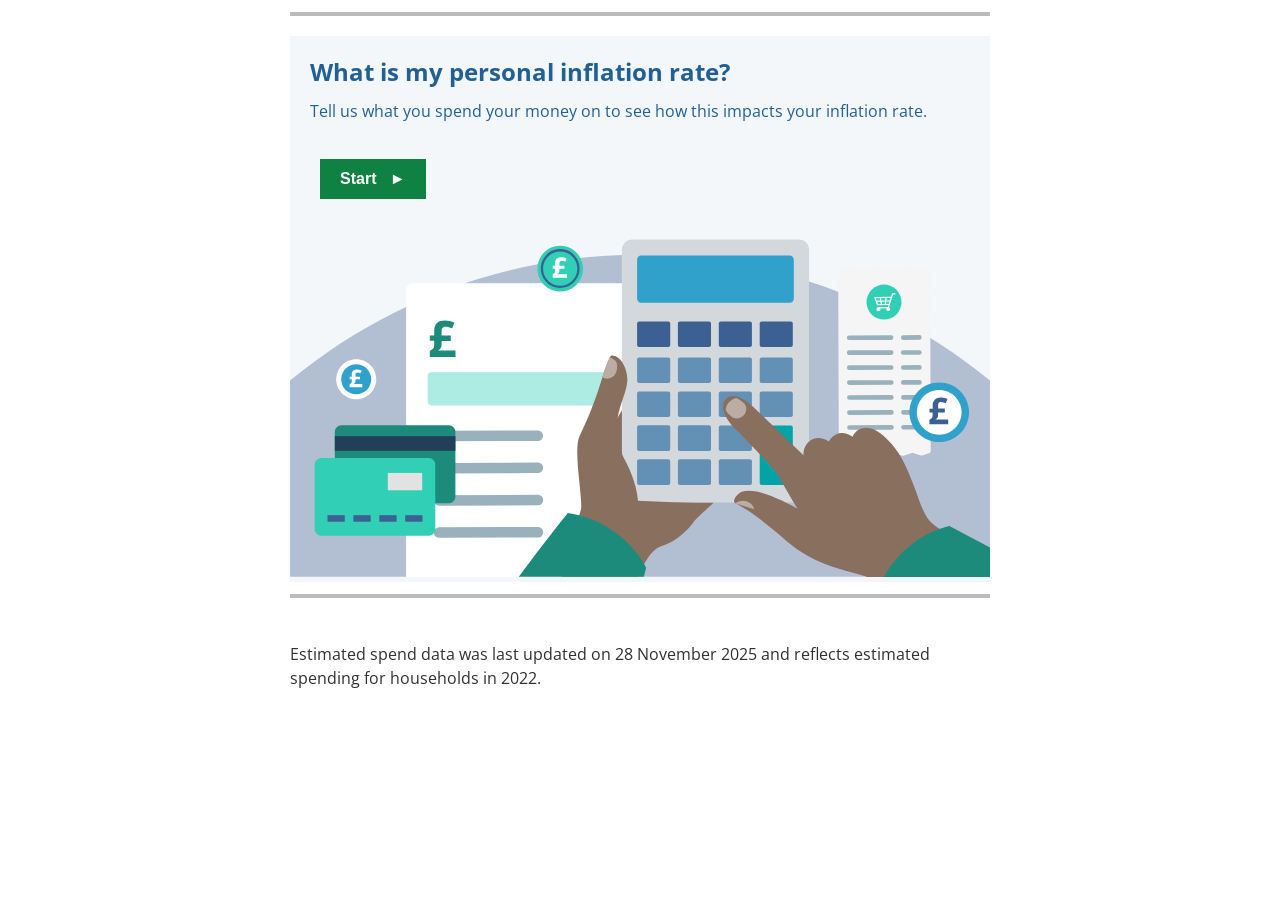
<file: index.html>
<!DOCTYPE html>
<html lang="en">

<head>
  <link href='https://fonts.googleapis.com/css?family=Open+Sans:400,700' rel='stylesheet' type='text/css'>
  <title>Inflation calculator</title>

  <meta name="description" content="">
  <meta http-equiv="X-UA-Compatible" content="IE=edge" />
  <meta name="viewport" content="width=device-width, initial-scale=1" />
  <meta http-equiv="content-type" content="text/html; charset=utf-8" />

  <link rel="stylesheet" href="lib/globalStyle.css" />
  <link rel="stylesheet" href="style.css" />
  <link rel="stylesheet" href="global.css" />

  <!-- <script>
  function getUsageCookieValue() {
      var cookiesPolicyCookie = document.cookie.match('(^|;) ?cookies_policy=([^;]*)(;|$)');
      if (cookiesPolicyCookie) {
          var decodedCookie = decodeURIComponent(cookiesPolicyCookie[2])
          var cookieValue = JSON.parse(decodedCookie)
          return !cookieValue.usage
      }
      return true
  }


  function htmlUnescape(str){
      return str.replace(/&#x3D;/g, "=");
  }

  dataLayer = [{
      "analyticsOptOut": getUsageCookieValue(),
      "gtm.whitelist": ["google","hjtc","lcl"],
      "gtm.blacklist": ["customScripts","sp","adm","awct","k","d","j"],
      "contentTitle": htmlUnescape("Personal Inflation Calculator"),
  }];

  </script>

  <script>
    (function (w, d, s, l, i) {
      w[l] = w[l] || [];
      w[l].push({'gtm.start': new Date().getTime(), event: 'gtm.js'});
      var f = d.getElementsByTagName(s)[0],
        j = d.createElement(s),
        dl = l != 'dataLayer'
          ? '&l=' + l
          : '';
      j.async = true;
      j.src = 'https://www.googletagmanager.com/gtm.js?id=' + i + dl;
      f.parentNode.insertBefore(j, f);
    })(window, document, 'script', 'dataLayer', 'GTM-MBCBVQS');
  </script> -->
</head>

<body>
  <noscript>
      <!-- <iframe
        src="https://www.googletagmanager.com/ns.html?id=GTM-MBCBVQS"
        height="0"
        width="0"
        style="display:none;visibility:hidden"></iframe> -->
        Your browser does not support Javascript. If possible, please enable Javascript in your browser to view.
    </noscript>

  <div id="graphic-container" class="column-major">
    <div class="chapter-line"></div>


    <!-- Each section consists of chapter-line and section-container,
    which contains some text that goes at the top, the output div
    (display: none at start), the input-section div, and the calculator button. -->
    <div id="startPage">
      <div class="intro-container heading info-box-superlight">
        <h3 class="graphic-heading">What is my personal inflation rate?</h3>
        <p>Tell us what you spend your money on to see how this impacts your inflation rate.</p>
      </div>
      <div class="intro-container2 heading info-box-superlight">
        <button id="startButton" class=button-calculate>Start &nbsp; ►</button>
      </div>
      <div class="intro-container3 heading info-box-superlight">
        <img src="./images/Opening-Illustration.svg"/>
      </div>
    </div>


    <!-- <div class="frontpage column grey-box-text">
      <div id="launchpage" style="display:none">
        <div class="row-major">
          <button class="button-select" id="full-button" name="detailed" value="detailed">
            <p class="bold button-select-header">Detailed</p>
            <p>Enter in detailed information about your spending in all<tspan class="bold underline">35 categories</tspan> for the best results.</p>
            <p>Approx. time: 5-10 mins</p>

          </button>
          <button class="button-select" id="quick-button" name="quick" value="quick">
            <p class="bold button-select-header">Quick</p>
            <p> Adjust your spending for <tspan class="bold underline">8 key categories</tspan> of spending, the calculator will estimate the rest based on your income.</p>
            <p> Approx. time: 1-2 mins</p>
          </button>
          <button class="button-select" id="superfast-button" name="superfast" value="superfast">
            <p class="bold button-select-header">Superfast</p>
            <p> Let the calculator predict all of your spending based on your income and housing situation.</p>
            <p> Approx. time: 30 secs</p>
          </button>

        </div>
      </div> -->




      <div id="inputs0" style="display:none;">

          <div class="icon mobile-till">
            <img src="./images/Household-Mobile.svg" height="154px" width="220px"/>
            <div class="mobile-green-line" width="100%" height="5px" style="position:relative; top:-10px;"></div>
          </div>
          <div class="row-major">
            <div class="column header">
              <h3>Your household</h3>
              <p class="description">Add details of your income and housing situation to help estimate your spending.</p>
            </div>
            <div class="icon desktop-till">
              <img src="./images/Household-Desktop.svg"/ height="160px" width="209px">
            </div>
          </div>

          <div class="row-major grey-box-text security-box">
              <img class="security" alt="" width="25px" height="25px" src="./images/Security_Small.svg">
              <p class="threequarter-width-mobile">We do not store any of the information you provide</p>
          </div>

        <div>
          <p class="description bold">Which of the following most accurately describes your current housing situation?</p>
        </div>

        <div class="row-buttons">
          <input type="radio" class="input--radio" id="mortgage-radio" name="housing" value="mortgage" checked="checked">
          <label for="mortgage-radio">Repaying a mortgage</label>
        </div>

        <div class="row-buttons">
          <input type="radio" class="input--radio" id="rent-radio" name="housing" value="rent">
          <label for="rent-radio">Paying rent</label>
        </div>

        <div class="row-buttons">
          <input type="radio" class="input--radio" id="mortgagerent-radio" name="housing" value="mortgagerent">
          <label for="mortgagerent-radio">Paying both a mortgage and rent</label>
        </div>

        <div class="row-buttons">
          <input type="radio" class="input--radio" id="nohcost-radio" name="housing" value="nohcost">
          <label for="nohcost-radio">Not paying any mortgage or rent</label>
        </div>

        <div>
          <p id="income-description" class="description bold">Enter your household income and the calculator will show you what households with similar incomes spend.*</p>
          <p>If you don’t wish to enter your income, choose "Show UK average spend" to see the average for all households.</p>
        </div>

        <div class="row-buttons" id="averagespend">
          <input type="radio" class="input--radio" id="average-radio" name="income" value="average" checked="checked">
          <label for="average-radio">&nbsp;Show UK average spend <span id=UK-average-spend></span></label>
        </div>

        <div class="row-buttons" id="netincome">
          <input type="radio" class="input--radio" id="net-income-radio" name="income" value="net-income">
          <label for="net-income-radio">Show average spend for household with a similar income</label>
        </div>
        <div class="row-buttons" id="net-income-input" style="display:none">
          <div class="sidebar"></div>
          <div class="column item">
            <p class="spendingquestion" id="netincome-question">Household net income&nbsp;<img class="information" width="15px" height="15px" src="./images/information.svg" alt=""></p>
              <div class="row-minor">
                <div class="money-input-container spending">
                  <label for="netincome" class="visuallyhidden">Enter your household net income</label>
                  <input type="number" id="netincome-input" class="money-input income" value="0" min="0">
                </div>

                <div class="dropdown-container">
                  <label for="netincome-time-period" class="visuallyhidden">Household net income time period</label>
                  <select class="dropdown income" id="netincome-time-period">
                    <option value="52">per week</option>
                    <option value="12" selected>per month</option>
                    <option value="1">per year</option>
                  </select>
                </div>
              </div>
          </div>

        </div>

        <div>
          <p style="font-size: 14px;">*Some households spend nothing, or very little, on certain categories. The average figures shown reflect this.</p>
        </div>

      </div>

      <div id="inputs-quick" style="display:none;">
        <div class="icon mobile-till">
          <img src="./images/Till-Mobile.svg" height="154px" width="220px"/>
          <div class="mobile-blue-line" width="100%" height="5px" style="position:relative; top:-10px;"></div>
        </div>
        <div class="row-major">
          <div class="column header">
            <h3>Your spending</h3>
            <p>Enter the amount you spend on the categories below.</p>
          </div>
          <div class="icon desktop-till">
            <img src="./images/Till-Desktop.svg"/ height="160px" width="209px">
          </div>
        </div>

        <!-- <div id=skipToEndBox class="grey-box-text column-buttons">
          <div class="row-major">
            <p class="bold">Don't want to input your spending?</p>
            <p>Why not <button id="skipToEndButton" class="button-grey">skip to the end</button> using the average spend of households with a similar income</p>
          </div>
        </div> -->

        <div id="option-select" class="grey-box-text row-major">
            <p id="option-button-text" class="bold">Want more accurate results?</p>
            <p id="option-button-text2"><span id=option-button-subtext1>Why not</span>
            <a href="https://www.ons.gov.uk/economy/inflationandpriceindices/articles/howisinflationaffectingyourhouseholdcosts/2022-03-23">
              try the ONS detailed calculator
            </a>
            <span id=option-button-subtext2>to add spending for more categories</span>
            </p>
        </div>

        <p class="mobile-fit">How much does your household spend on:</p>

        <div class="row-major">
          <div id="foodhotdrinks-quickinput" class="row-on-mobile item">
            <img class="icon" width="30px" height="30px" src="./images/Icons-Food-and-Drink.svg" alt="">
            <div class="column">
              <p class="spendingquestion" id="foodhotdrinks-question" tabindex="0"><span class="question">&nbsp;</span><img class="information" width="15px" height="15px" src="./images/information.svg" alt=""></p>
              <span id="foodhotdrinks-avgcompare" class="avgcompare" aria-live="assertive">&nbsp;</span>
            </div>
              <div class="row-minor">
                <div class="money-input-container spending">
                  <label for="foodhotdrinks" class="visuallyhidden">Enter the amount you spend on <span id="foodhotdrinks-label"></span></label>
                  <input type="number" id="foodhotdrinks-quick" class="money-input spending" value="0" min="0">
                </div>

                <div class="dropdown-container">
                  <label for="groceries-time-period" class="visuallyhidden"><span id="foodhotdrinks-label"></span> time period</label>
                  <select class="dropdown spending" id="foodhotdrinks-time-period-quick">
                    <option value="52">per week</option>
                    <option value="12" selected>per month</option>
                    <option value="1">per year</option>
                  </select>
                </div>
              </div>
          </div>

          <div id="ooh-quickinput" class="row-on-mobile item">
            <img class="icon" width="30px" height="30px" src="./images/Icons-Homeowner-costs.svg" alt="">
            <div class="column">
              <p class="spendingquestion" id="ooh-question" tabindex="0"><span class="question">&nbsp;</span><img class="information" width="15px" height="15px" src="./images/information.svg" alt=""></p>
              <span id="ooh-avgcompare" class="avgcompare" aria-live="assertive">&nbsp;</span>
            </div>
              <div class="row-minor">
                <div class="money-input-container spending">
                  <label for="ooh" class="visuallyhidden">Enter the amount you spend on <span id="ooh-label"></span></label>
                  <input type="number" id="ooh-quick" class="money-input spending" value="0" min="0">
                </div>

                <div class="dropdown-container">
                  <label for="ooh-time-period" class="visuallyhidden"><span id="ooh-label"></span> time period</label>
                  <select class="dropdown spending" id="ooh-time-period-quick">
                    <option value="52">per week</option>
                    <option value="12" selected selected>per month</option>
                    <option value="1">per year</option>
                  </select>
                </div>
              </div>
          </div>

          <div id="rent-quickinput" class="row-on-mobile item">
            <img class="icon" width="30px" height="30px" src="./images/Icons-Homeowner-costs.svg" alt="">
            <div class="column">
              <p class="spendingquestion" id="rent-question" tabindex="0"><span class="question">&nbsp;</span><img class="information" width="15px" height="15px" src="./images/information.svg" alt=""></p>
              <span id="rent-avgcompare" class="avgcompare" aria-live="assertive">&nbsp;</span>
            </div>
              <div class="row-minor">
                <div class="money-input-container spending">
                  <label for="rent" class="visuallyhidden">Enter the amount you spend on <span id="rent-label"></span></label>
                  <input type="number" id="rent-quick" class="money-input spending" value="0" min="0">
                </div>

                <div class="dropdown-container">
                  <label for="rent-time-period" class="visuallyhidden"><span id="rent-label"></span> time period</label>
                  <select class="dropdown spending" id="rent-time-period-quick">
                    <option value="52">per week</option>
                    <option value="12" selected selected>per month</option>
                    <option value="1">per year</option>
                  </select>
                </div>
              </div>
          </div>

          <div class="row-on-mobile item">
            <img class="icon" width="30px" height="30px" src="./images/Icons-Energy-Bills.svg" alt="">
            <div class="column">
              <p class="spendingquestion" id="electricitygasfuels-question" tabindex="0"><span class="question">&nbsp;</span><img class="information" width="15px" height="15px" src="./images/information.svg" alt=""></p>
              <span id="electricitygasfuels-avgcompare" class="avgcompare" aria-live="assertive">&nbsp;</span>
            </div>
              <div class="row-minor">
                <div class="money-input-container spending">
                  <label for="electricitygasfuels" class="visuallyhidden">Enter the amount you spend on <span id="electricitygasfuels-label"></span></label>
                  <input type="number" id="electricitygasfuels-quick" class="money-input spending" name="clothing" value="0" min="0">
                </div>

                <div class="dropdown-container">
                  <label for="electricitygasfuels-time-period" class="visuallyhidden"><span id="electricitygasfuels-label"></span> time period</label>
                  <select class="dropdown spending" id="electricitygasfuels-time-period-quick">
                    <option value="52">per week</option>
                    <option value="12" selected selected>per month</option>
                    <option value="1">per year</option>
                  </select>
                </div>
              </div>
          </div>

          <div class="row-on-mobile item">
            <img class="icon" width="30px" height="30px" src="./images/Icons-Petrol-or-Diesel.svg" alt="">
            <div class="column">
              <p class="spendingquestion" id="petroldiesel-question" tabindex="0"><span class="question">&nbsp;</span><img class="information" width="15px" height="15px" src="./images/information.svg" alt=""></p>
              <span id="petroldiesel-avgcompare" class="avgcompare" aria-live="assertive">&nbsp;</span>
            </div>
              <div class="row-minor">
                <div class="money-input-container spending">
                  <label for="petroldiesel" class="visuallyhidden">Enter the amount you spend on <span id="petroldiesel-label"></span></label>
                  <input type="number" id="petroldiesel-quick" class="money-input spending" value="0" min="0">
                </div>

                <div class="dropdown-container">
                  <label for="petroldiesel-time-period" class="visuallyhidden"><span id="petroldiesel-label"></span> time period</label>
                  <select class="dropdown spending" id="petroldiesel-time-period-quick">
                    <option value="52">per week</option>
                    <option value="12" selected>per month</option>
                    <option value="1">per year</option>
                  </select>
                </div>
              </div>
          </div>

          <div class="row-on-mobile item">
            <img class="icon" width="30px" height="30px" src="./images/Icons-Eating-and-Drinking-Out.svg" alt="">
            <div class="column">
              <p class="spendingquestion" id="eatingout-question" tabindex="0"><span class="question">&nbsp;</span><img class="information" width="15px" height="15px" src="./images/information.svg" alt=""></p>
              <span id="eatingout-avgcompare" class="avgcompare" aria-live="assertive">&nbsp;</span>
            </div>
              <div class="row-minor">
                <div class="money-input-container spending">
                  <label for="eatingout" class="visuallyhidden">Enter the amount you spend on <span id="eatingout-label"></span></label>
                  <input type="number" id="eatingout-quick" class="money-input spending" value="0" min="0">
                </div>

                <div class="dropdown-container">
                  <label for="eatingout-time-period" class="visuallyhidden"><span id="eatingout-label"></span> time period</label>
                  <select class="dropdown spending" id="eatingout-time-period-quick">
                    <option value="52">per week</option>
                    <option value="12" selected selected>per month</option>
                    <option value="1">per year</option>
                  </select>
                </div>
              </div>
          </div>

          <div class="row-on-mobile item">
            <img class="icon" width="30px" height="30px" src="./images/Icons-Childcare.svg" alt="">
            <div class="column">
              <p class="spendingquestion" id="childcare-question"><span class="question">&nbsp;</span><img class="information" width="15px" height="15px" src="./images/information.svg" alt=""></p>
              <span id="childcare-avgcompare" class="avgcompare" aria-live="assertive">&nbsp;</span>
            </div>
              <div class="row-minor">
                <div class="money-input-container spending">
                  <label for="childcare" class="visuallyhidden">Enter the amount you spend on <span id="childcare-label"></span></label>
                  <input type="number" id="childcare-quick" class="money-input spending" value="0" min="0">
                </div>

                <div class="dropdown-container">
                  <label for="childcare-time-period" class="visuallyhidden"><span id="childcare-label"></span> time period</label>
                  <select class="dropdown spending" id="childcare-time-period-quick">
                    <option value="52">per week</option>
                    <option value="12" selected>per month</option>
                    <option value="1">per year</option>
                  </select>
                </div>
              </div>
          </div>

          <div class="row-on-mobile item">
            <img class="icon" width="30px" height="30px" src="./images/Icons-Holidays.svg" alt="">
            <div class="column">
              <p class="spendingquestion" id="holidays-question"><span class="question">&nbsp;</span><img class="information" width="15px" height="15px" src="./images/information.svg" alt=""></p>
              <span id="holidays-avgcompare" class="avgcompare" aria-live="assertive">&nbsp;</span>
            </div>
              <div class="row-minor">
                <div class="money-input-container spending">
                  <label for="holidays" class="visuallyhidden">Enter the amount you spend on <span id="holidays-label"></span></label>
                  <input type="number" id="holidays-quick" class="money-input spending" value="0" min="0">
                </div>

                <div class="dropdown-container">
                  <label for="clothes-time-period" class="visuallyhidden"><span id="holidays-label"></span> time period</label>
                  <select class="dropdown spending" id="holidays-time-period-quick">
                    <option value="52">per week</option>
                    <option value="12" selected>per month</option>
                    <option value="1">per year</option>
                  </select>
                </div>
              </div>
          </div>

          <div class="row-on-mobile item">
            <img class="icon" width="30px" height="30px" src="./images/Icons-Clothes-and-Footwear.svg" alt="">
            <div class="column">
              <p class="spendingquestion" id="clothes-question"><span class="question">&nbsp;</span><img class="information" width="15px" height="15px" src="./images/information.svg" alt=""></p>
              <span id="clothes-avgcompare" class="avgcompare" aria-live="assertive">&nbsp;</span>
            </div>
              <div class="row-minor">
                <div class="money-input-container spending">
                  <label for="clothes" class="visuallyhidden">Enter the amount you spend on <span id="clothes-label"></span></label>
                  <input type="number" id="clothes-quick" class="money-input spending" value="0" min="0">
                </div>

                <div class="dropdown-container">
                  <label for="clothes-time-period" class="visuallyhidden"><span id="clothes-label"></span> time period</label>
                  <select class="dropdown spending" id="clothes-time-period-quick">
                    <option value="52">per week</option>
                    <option value="12" selected>per month</option>
                    <option value="1">per year</option>
                  </select>
                </div>
              </div>
          </div>
        </div>
      </div>

      <div id="inputs1" style="display:none;">
        <!-- groceries inputs -->
        <!-- <div class="hidden-on-mobile row-major">
          <div class="chapter-line chapter-line-light progress"></div>
          <div class="chapter-line progress"></div>
          <div class="chapter-line progress"></div>
          <div class="chapter-line progress"></div>
          <div class="chapter-line progress"></div>
          <div class="chapter-line progress"></div>
        </div> -->

        <div class="icon mobile">
          <img src="./images/Step-1_Mobile.svg" height="154px" width="220px"/>
          <div class="mobile-blue-line" width="100%" height="5px" style="position:relative; top:-10px;"></div>
        </div>
        <div class="row-major">
          <div class="column header">
            <div class="graphic-heading">1 of 6</div>
            <h3>Groceries</h3>
            <p class="description">These are items bought for your home, rather than meals or drinks bought from restaurants or pubs. Spending on pet food, and clothing and footwear are covered elsewhere.</p>
          </div>
          <div class="icon desktop">
            <img src="./images/Step-1_Desktop.svg"/ height="160px" width="209px">
          </div>
        </div>

        <!-- <div class="row-major">
          <div class="column header">
            <h3>Groceries</h3>
            <p>These are items bought for your home, rather than meals or drinks bought from restaurants or pubs. Spending on pet food, and clothing and footwear are covered elsewhere.</p>
          </div>
          <div class="icon">
            <img src="./images/1716_1-Groceries-icon.svg"/ height="150px" width="150px">
          </div>
		 </div> -->

		 <div id="option-select" class="grey-box-text row-major">
        <p id="option-button-text" class="bold">Too many categories?</p>
        <p id="option-button-text2"><span id=option-button-subtext1>&nbsp; Why not</span>
        <button id="option-button" class="button-grey"  value="detailed">
          use our quick calculator
        </button>
        </p>
      </div>

		 <p>How much does your household spend on:</p>

        <div class="row-major">

          <div class="column item">
            <p class="spendingquestion" id="foodhotdrinks-question" tabindex="0"><span class="question">&nbsp;</span><img class="information" width="15px" height="15px" src="./images/information.svg" alt=""></p>
            <span id="foodhotdrinks-avgcompare" class="avgcompare" aria-live="assertive">&nbsp;</span>
              <div class="row-minor">
                <div class="money-input-container spending">
                  <label for="foodhotdrinks" class="visuallyhidden">Enter the amount you spend on <span id="foodhotdrinks-label"></span></label>
                  <input type="number" id="foodhotdrinks" class="money-input spending" value="0" min="0">
                </div>

                <div class="dropdown-container">
                  <label for="groceries-time-period" class="visuallyhidden"><span id="foodhotdrinks-label"></span> time period</label>
                  <select class="dropdown spending" id="foodhotdrinks-time-period">
                    <option value="52">per week</option>
                    <option value="12" selected>per month</option>
                    <option value="1">per year</option>
                  </select>
                </div>
              </div>
          </div>

          <div class="column item">
            <p class="spendingquestion" id="spiritswinebeer-question" tabindex="0"><span class="question">&nbsp;</span><img class="information" width="15px" height="15px" src="./images/information.svg" alt=""></p>
            <span id="spiritswinebeer-avgcompare" class="avgcompare" aria-live="assertive">&nbsp;</span>
              <div class="row-minor">
                <div class="money-input-container spending">
                  <label for="spiritswinebeer" class="visuallyhidden">Enter the amount you spend on <span id="spiritswinebeer-label"></span></label>
                  <input type="number" id="spiritswinebeer" class="money-input spending" value="0" min="0">
                </div>

                <div class="dropdown-container">
                  <label for="spiritswinebeer-time-period" class="visuallyhidden"><span id="spiritswinebeer-label"></span> time period</label>
                  <select class="dropdown spending" id="spiritswinebeer-time-period">
                    <option value="52">per week</option>
                    <option value="12" selected selected>per month</option>
                    <option value="1">per year</option>
                  </select>
                </div>
              </div>
          </div>

          <div class="column item">
            <p tabindex="0" class="spendingquestion" id="tobacco-question" tabindex="0"><span class="question">&nbsp;</span><img class="information" width="15px" height="15px" src="./images/information.svg" alt=""></p>
            <span id="tobacco-avgcompare" class="avgcompare" aria-live="assertive">&nbsp;</span>
              <div class="row-minor">
                <div class="money-input-container spending">
                  <label for="tobacco" class="visuallyhidden">Enter the amount you spend on <span id="tobacco-label"></span></label>
                  <input type="number" id="tobacco" class="money-input spending" name="clothing" value="0" min="0">
                </div>

                <div class="dropdown-container">
                  <label for="tobacco-time-period" class="visuallyhidden"><span id="tobacco-label"></span> time period</label>
                  <select class="dropdown spending" id="tobacco-time-period">
                    <option value="52">per week</option>
                    <option value="12" selected selected>per month</option>
                    <option value="1">per year</option>
                  </select>
                </div>
              </div>
          </div>

          <div class="column item">
            <p tabindex="0" class="spendingquestion" id="personalcare-question"><span class="question">&nbsp;</span><img class="information" width="15px" height="15px" src="./images/information.svg" alt=""></p>
            <span id="personalcare-avgcompare" class="avgcompare" aria-live="assertive">&nbsp;</span>
              <div class="row-minor">
                <div class="money-input-container spending">
                  <label for="personalcare" class="visuallyhidden">Enter the amount you spend on <span id="personalcare-label"></span></label>
                  <input type="number" id="personalcare" class="money-input spending" name="clothing" value="0" min="0">
                </div>

                <div class="dropdown-container">
                  <label for="personalcare-time-period" class="visuallyhidden"><span id="personalcare-label"></span> time period</label>
                  <select class="dropdown spending" id="personalcare-time-period">
                    <option value="52">per week</option>
                    <option value="12" selected selected>per month</option>
                    <option value="1">per year</option>
                  </select>
                </div>
              </div>
          </div>

          <div class="column item">
            <p class="spendingquestion" id="nongrocery-question" tabindex="0"><span class="question">&nbsp;</span><img class="information" width="15px" height="15px" src="./images/information.svg" alt=""></p>
            <span id="nongrocery-avgcompare" class="avgcompare" aria-live="assertive">&nbsp;</span>
              <div class="row-minor">
                <div class="money-input-container spending">
                  <label for="nongrocery" class="visuallyhidden">Enter the amount you spend on <span id="nongrocery-label"></span></label>
                  <input type="number" id="nongrocery" class="money-input spending" name="nongrocery" value="0" min="0">
                </div>

                <div class="dropdown-container">
                  <label for="nongrocery-time-period" class="visuallyhidden"><span id="nongrocery-label"></span> time period</label>
                  <select class="dropdown spending" id="nongrocery-time-period">
                    <option value="52">per week</option>
                    <option value="12" selected selected>per month</option>
                    <option value="1">per year</option>
                  </select>
                </div>
              </div>
          </div>

        </div>
        <!-- end rows for inputs -->
      </div>
      <!-- end groceries section -->

      <div id="inputs2" style="display:none;">
        <!-- housing inputs -->
        <!-- <div class="hidden-on-mobile row-major">
          <div class="chapter-line chapter-line-light progress"></div>
          <div class="chapter-line chapter-line-light progress"></div>
          <div class="chapter-line progress"></div>
          <div class="chapter-line progress"></div>
          <div class="chapter-line progress"></div>
          <div class="chapter-line progress"></div>
        </div> -->


        <div class="icon mobile">
          <img src="./images/Step-2_Mobile.svg" height="154px" width="220px"/>
          <div class="mobile-green-line" width="100%" height="5px" style="position:relative; top:-10px;"></div>
        </div>
        <div class="row-major">
          <div class="column header">
            <div class="graphic-heading">2 of 6</div>
            <h3>Housing</h3>
            <p class="description">This category covers your spend on housing whether you are a homeowner or you rent. You can also enter your Council tax or rates, utility bills and how much you spend on items for the home. Landline and internet services are included under Communications.</p>
          </div>
          <div class="icon desktop">
            <img src="./images/Step-2_Desktop.svg"/ height="160px" width="209px">
          </div>
        </div>

    <div id="option-select" class="grey-box-text row-major">
       <p id="option-button-text" class="bold">Too many categories?</p>
       <p id="option-button-text2"><span id=option-button-subtext1>&nbsp; Why not</span>
       <button id="option-button" class="button-grey"  value="detailed">
         use our quick calculator
       </button>
       </p>
     </div>

		<p>How much does your household spend on:</p>

        <div class="row-major">

          <div class="column item">
            <p class="spendingquestion" id="ooh-question" tabindex="0"><span class="question">&nbsp;</span><img class="information" width="15px" height="15px" src="./images/information.svg" alt=""></p>
            <span id="ooh-avgcompare" class="avgcompare" aria-live="assertive">&nbsp;</span>
              <div class="row-minor">
                <div class="money-input-container spending">
                  <label for="ooh" class="visuallyhidden">Enter the amount you spend on <span id="ooh-label"></span></label>
                  <input type="number" id="ooh" class="money-input spending" value="0" min="0">
                </div>

                <div class="dropdown-container">
                  <label for="ooh-time-period" class="visuallyhidden"><span id="ooh-label"></span> time period</label>
                  <select class="dropdown spending" id="ooh-time-period">
                    <option value="52">per week</option>
                    <option value="12" selected selected>per month</option>
                    <option value="1">per year</option>
                  </select>
                </div>
              </div>
          </div>

          <div class="column item">
            <p class="spendingquestion" id="maintenance-question" tabindex="0"><span class="question">&nbsp;</span><img class="information" width="15px" height="15px" src="./images/information.svg" alt=""></p>
            <span id="maintenance-avgcompare" class="avgcompare" aria-live="assertive">&nbsp;</span>
              <div class="row-minor">
                <div class="money-input-container spending">
                  <label for="maintenance" class="visuallyhidden">Enter the amount you spend on <span id="maintenance-label"></span></label>
                  <input type="number" id="maintenance" class="money-input spending" value="0" min="0">
                </div>

                <div class="dropdown-container">
                  <label for="maintenance-time-period" class="visuallyhidden"><span id="maintenance-label"></span> time period</label>
                  <select class="dropdown spending" id="maintenance-time-period">
                    <option value="52">per week</option>
                    <option value="12" selected selected>per month</option>
                    <option value="1">per year</option>
                  </select>
                </div>
              </div>
          </div>

          <div class="column item">
            <p class="spendingquestion" id="rent-question" tabindex="0"><span class="question">&nbsp;</span><img class="information" width="15px" height="15px" src="./images/information.svg" alt=""></p>
            <span id="rent-avgcompare" class="avgcompare" aria-live="assertive">&nbsp;</span>
              <div class="row-minor">
                <div class="money-input-container spending">
                  <label for="rent" class="visuallyhidden">Enter the amount you spend on <span id="rent-label"></span></label>
                  <input type="number" id="rent" class="money-input spending" value="0" min="0">
                </div>

                <div class="dropdown-container">
                  <label for="rent-time-period" class="visuallyhidden"><span id="rent-label"></span> time period</label>
                  <select class="dropdown spending" id="rent-time-period">
                    <option value="52">per week</option>
                    <option value="12" selected selected>per month</option>
                    <option value="1">per year</option>
                  </select>
                </div>
              </div>
          </div>

          <div class="column item">
            <p class="spendingquestion" id="counciltax-question" tabindex="0"><span class="question">&nbsp;</span><img class="information" width="15px" height="15px" src="./images/information.svg" alt=""></p>
            <span id="counciltax-avgcompare" class="avgcompare" aria-live="assertive">&nbsp;</span>
              <div class="row-minor">
                <div class="money-input-container spending">
                  <label for="counciltax" class="visuallyhidden">Enter the amount you spend on <span id="counciltax-label"></span></label>
                  <input type="number" id="counciltax" class="money-input spending" value="0" min="0">
                </div>

                <div class="dropdown-container">
                  <label for="counciltax-time-period" class="visuallyhidden"><span id="counciltax-label"></span> time period</label>
                  <select class="dropdown spending" id="counciltax-time-period">
                    <option value="52">per week</option>
                    <option value="12" selected selected>per month</option>
                    <option value="1">per year</option>
                  </select>
                </div>
              </div>
          </div>

          <div class="column item">
            <p class="spendingquestion" id="electricitygasfuels-question" tabindex="0"><span class="question">&nbsp;</span><img class="information" width="15px" height="15px" src="./images/information.svg" alt=""></p>
            <span id="electricitygasfuels-avgcompare" class="avgcompare" aria-live="assertive">&nbsp;</span>
              <div class="row-minor">
                <div class="money-input-container spending">
                  <label for="electricitygasfuels" class="visuallyhidden">Enter the amount you spend on <span id="electricitygasfuels-label"></span></label>
                  <input type="number" id="electricitygasfuels" class="money-input spending" name="clothing" value="0" min="0">
                </div>

                <div class="dropdown-container">
                  <label for="electricitygasfuels-time-period" class="visuallyhidden"><span id="electricitygasfuels-label"></span> time period</label>
                  <select class="dropdown spending" id="electricitygasfuels-time-period">
                    <option value="52">per week</option>
                    <option value="12" selected selected>per month</option>
                    <option value="1">per year</option>
                  </select>
                </div>
              </div>
          </div>

          <div class="column item">
            <p class="spendingquestion" id="water-question" tabindex="0"><span class="question">&nbsp;</span><img class="information" width="15px" height="15px" src="./images/information.svg" alt=""></p>
            <span id="water-avgcompare" class="avgcompare" aria-live="assertive">&nbsp;</span>
              <div class="row-minor">
                <div class="money-input-container spending">
                  <label for="water" class="visuallyhidden">Enter the amount you spend on <span id="water-label"></span></label>
                  <input type="number" id="water" class="money-input spending" name="clothing" value="0" min="0">
                </div>

                <div class="dropdown-container">
                  <label for="water-time-period" class="visuallyhidden"><span id="water-label"></span> time period</label>
                  <select class="dropdown spending" id="water-time-period">
                    <option value="52">per week</option>
                    <option value="12" selected selected>per month</option>
                    <option value="1">per year</option>
                  </select>
                </div>
              </div>
          </div>

          <div class="column item">
            <p class="spendingquestion" id="furniture-question" tabindex="0"><span class="question">&nbsp;</span><img class="information" width="15px" height="15px" src="./images/information.svg" alt=""></p>
            <span id="furniture-avgcompare" class="avgcompare" aria-live="assertive">&nbsp;</span>
              <div class="row-minor">
                <div class="money-input-container spending">
                  <label for="furniture" class="visuallyhidden">Enter the amount you spend on <span id="furniture-label"></span></label>
                  <input type="number" id="furniture" class="money-input spending" value="0" min="0">
                </div>

                <div class="dropdown-container">
                  <label for="furniture-time-period" class="visuallyhidden"><span id="furniture-label"></span> time period</label>
                  <select class="dropdown spending" id="furniture-time-period">
                    <option value="52">per week</option>
                    <option value="12" selected selected>per month</option>
                    <option value="1">per year</option>
                  </select>
                </div>
              </div>
          </div>
        </div>
        <!-- end rows for inputs -->
      </div>
      <!-- end of housing section -->

      <div id="inputs3" style="display:none;">
        <!-- communications inputs -->
        <!-- <div class="hidden-on-mobile row-major">
          <div class="chapter-line chapter-line-light progress"></div>
          <div class="chapter-line chapter-line-light progress"></div>
          <div class="chapter-line chapter-line-light progress"></div>
          <div class="chapter-line progress"></div>
          <div class="chapter-line progress"></div>
          <div class="chapter-line progress"></div>
        </div> -->


        <div class="icon mobile">
          <img src="./images/Step-3_Mobile.svg" height="154px" width="220px"/>
          <div class="mobile-blue-line" width="100%" height="5px" style="position:relative; top:-10px;"></div>
        </div>
        <div class="row-major">
          <div class="column header">
            <div class="graphic-heading">3 of 6</div>
            <h3>Communication</h3>
            <p class="description">This is where you can include the cost of your mobile phone, internet, and home telephone.</p>
          </div>
          <div class="icon desktop">
            <img src="./images/Step-3_Desktop.svg"/ height="160px" width="209px">
          </div>
        </div>

    <div id="option-select" class="grey-box-text row-major">
       <p id="option-button-text" class="bold">Too many categories?</p>
       <p id="option-button-text2"><span id=option-button-subtext1>&nbsp; Why not</span>
       <button id="option-button" class="button-grey"  value="detailed">
         use our quick calculator
       </button>
       </p>
     </div>


		<p>How much does your household spend on:</p>

        <div class="row-major">

          <div class="column item">
            <p class="spendingquestion" id="mobilephone-question" tabindex="0"><span class="question">&nbsp;</span><img class="information" width="15px" height="15px" src="./images/information.svg" alt=""></p>
            <span id="mobilephone-avgcompare" class="avgcompare" aria-live="assertive">&nbsp;</span>
              <div class="row-minor">
                <div class="money-input-container spending">
                  <label for="mobilephone" class="visuallyhidden">Enter the amount you spend on <span id="mobilephone-label"></span></label>
                  <input type="number" id="mobilephone" class="money-input spending" value="0" min="0">
                </div>

                <div class="dropdown-container">
                  <label for="mobilephone-time-period" class="visuallyhidden"><span id="mobilephone-label"></span> time period</label>
                  <select class="dropdown spending" id="mobilephone-time-period">
                    <option value="52">per week</option>
                    <option value="12" selected selected>per month</option>
                    <option value="1">per year</option>
                  </select>
                </div>
              </div>
          </div>

          <div class="column item">
            <p class="spendingquestion" id="internet-question" tabindex="0"><span class="question">&nbsp;</span><img class="information" width="15px" height="15px" src="./images/information.svg" alt=""></p>
            <span id="internet-avgcompare" class="avgcompare" aria-live="assertive">&nbsp;</span>
              <div class="row-minor">
                <div class="money-input-container spending">
                  <label for="internet" class="visuallyhidden">Enter the amount you spend on <span id="internet-label"></span></label>
                  <input type="number" id="internet" class="money-input spending" value="0" min="0">
                </div>

                <div class="dropdown-container">
                  <label for="internet-time-period" class="visuallyhidden"><span id="internet-label"></span> time period</label>
                  <select class="dropdown spending" id="internet-time-period">
                    <option value="52">per week</option>
                    <option value="12" selected selected>per month</option>
                    <option value="1">per year</option>
                  </select>
                </div>
              </div>
          </div>

        </div>
        <!-- end rows for inputs -->
      </div>
      <!-- end of Communication section -->

      <div id="inputs4" style="display:none;">
<!-- transport inputs -->
        <!-- <div class="hidden-on-mobile row-major">
          <div class="chapter-line chapter-line-light progress"></div>
          <div class="chapter-line chapter-line-light progress"></div>
          <div class="chapter-line chapter-line-light progress"></div>
          <div class="chapter-line chapter-line-light progress"></div>
          <div class="chapter-line progress"></div>
          <div class="chapter-line progress"></div>
        </div> -->

        <div class="icon mobile">
          <img src="./images/Step-4_Mobile.svg" height="154px" width="220px"/>
          <div class="mobile-blue-line" width="100%" height="5px" style="position:relative; top:-10px;"></div>
        </div>
        <div class="row-major">
          <div class="column header">
            <div class="graphic-heading">4 of 6</div>
            <h3>Transport</h3>
            <p class="description">This section covers your transport costs from the cost of purchasing, running and filling up your vehicle (vehicle insurance is covered in a later category) to bus and train fares. Spending on travelcards can be added under either "Train fares" or "Bus fares".</p>
          </div>
          <div class="icon desktop">
            <img src="./images/Step-4_Desktop.svg"/ height="160px" width="209px">
          </div>
        </div>

    <div id="option-select" class="grey-box-text row-major">
       <p id="option-button-text" class="bold">Too many categories?</p>
       <p id="option-button-text2"><span id=option-button-subtext1>&nbsp; Why not</span>
       <button id="option-button" class="button-grey"  value="detailed">
         use our quick calculator
       </button>
       </p>
     </div>


		<p>How much does your household spend on:</p>

        <div class="row-major">

          <div class="column item">
            <p class="spendingquestion" id="vehicles-question" tabindex="0"><span class="question">&nbsp;</span><img class="information" width="15px" height="15px" src="./images/information.svg" alt=""></p>
            <span id="vehicles-avgcompare" class="avgcompare" aria-live="assertive">&nbsp;</span>
              <div class="row-minor">
                <div class="money-input-container spending">
                  <label for="vehicles" class="visuallyhidden">Enter the amount you spend on <span id="vehicles-label"></span></label>
                  <input type="number" id="vehicles" class="money-input spending" value="0" min="0">
                </div>

                <div class="dropdown-container">
                  <label for="vehicles-time-period" class="visuallyhidden"><span id="vehicles-label"></span> time period</label>
                  <select class="dropdown spending" id="vehicles-time-period">
                    <option value="52">per week</option>
                    <option value="12" selected>per month</option>
                    <option value="1">per year</option>
                  </select>
                </div>
              </div>
          </div>

          <div class="column item">
            <p class="spendingquestion" id="petroldiesel-question" tabindex="0"><span class="question">&nbsp;</span><img class="information" width="15px" height="15px" src="./images/information.svg" alt=""></p>
            <span id="petroldiesel-avgcompare" class="avgcompare" aria-live="assertive">&nbsp;</span>
              <div class="row-minor">
                <div class="money-input-container spending">
                  <label for="petroldiesel" class="visuallyhidden">Enter the amount you spend on <span id="petroldiesel-label"></span></label>
                  <input type="number" id="petroldiesel" class="money-input spending" value="0" min="0">
                </div>

                <div class="dropdown-container">
                  <label for="petroldiesel-time-period" class="visuallyhidden"><span id="petroldiesel-label"></span> time period</label>
                  <select class="dropdown spending" id="petroldiesel-time-period">
                    <option value="52">per week</option>
                    <option value="12" selected>per month</option>
                    <option value="1">per year</option>
                  </select>
                </div>
              </div>
          </div>

          <div class="column item">
            <p class="spendingquestion" id="othermotoring-question" tabindex="0"><span class="question">&nbsp;</span><img class="information" width="15px" height="15px" src="./images/information.svg" alt=""></p>
            <span id="othermotoring-avgcompare" class="avgcompare" aria-live="assertive">&nbsp;</span>
              <div class="row-minor">
                <div class="money-input-container spending">
                  <label for="othermotoring" class="visuallyhidden">Enter the amount you spend on <span id="othermotoring-label"></span></label>
                  <input type="number" id="othermotoring" class="money-input spending" value="0" min="0">
                </div>

                <div class="dropdown-container">
                  <label for="othermotoring-time-period" class="visuallyhidden"><span id="othermotoring-label"></span> time period</label>
                  <select class="dropdown spending" id="othermotoring-time-period">
                    <option value="52">per week</option>
                    <option value="12" selected selected>per month</option>
                    <option value="1">per year</option>
                  </select>
                </div>
              </div>
          </div>

          <div class="column item">
            <p class="spendingquestion" id="trainfares-question" tabindex="0"><span class="question">&nbsp;</span><img class="information" width="15px" height="15px" src="./images/information.svg" alt=""></p>
            <span id="trainfares-avgcompare" class="avgcompare" aria-live="assertive">&nbsp;</span>
              <div class="row-minor">
                <div class="money-input-container spending">
                  <label for="trainfares" class="visuallyhidden">Enter the amount you spend on <span id="trainfares-label"></span></label>
                  <input type="number" id="trainfares" class="money-input spending" value="0" min="0">
                </div>

                <div class="dropdown-container">
                  <label for="trainfares-time-period" class="visuallyhidden"><span id="trainfares-label"></span> time period</label>
                  <select class="dropdown spending" id="trainfares-time-period">
                    <option value="52">per week</option>
                    <option value="12" selected>per month</option>
                    <option value="1">per year</option>
                  </select>
                </div>
              </div>
          </div>

          <div class="column item">
            <p class="spendingquestion" id="busfares-question" tabindex="0"><span class="question">&nbsp;</span><img class="information" width="15px" height="15px" src="./images/information.svg" alt=""></p>
            <span id="busfares-avgcompare" class="avgcompare" aria-live="assertive">&nbsp;</span>
              <div class="row-minor">
                <div class="money-input-container spending">
                  <label for="busfares" class="visuallyhidden">Enter the amount you spend on <span id="busfares-label"></span></label>
                  <input type="number" id="busfares" class="money-input spending" value="0" min="0">
                </div>

                <div class="dropdown-container">
                  <label for="busfares-time-period" class="visuallyhidden"><span id="busfares-label"></span> time period</label>
                  <select class="dropdown spending" id="busfares-time-period">
                    <option value="52">per week</option>
                    <option value="12" selected selected>per month</option>
                    <option value="1">per year</option>
                  </select>
                </div>
              </div>
          </div>

        </div>
        <!-- end rows for inputs -->
      </div>
      <!-- end of Transport section -->

      <div id="inputs5" style="display:none;">
<!-- leisure inputs -->
        <!-- <div class="hidden-on-mobile row-major">
          <div class="chapter-line chapter-line-light progress"></div>
          <div class="chapter-line chapter-line-light progress"></div>
          <div class="chapter-line chapter-line-light progress"></div>
          <div class="chapter-line chapter-line-light progress"></div>
          <div class="chapter-line chapter-line-light progress"></div>
          <div class="chapter-line progress"></div>
        </div> -->

        <div class="icon mobile">
          <img src="./images/Step-5_Mobile.svg" height="154px" width="220px"/>
          <div class="mobile-blue-line" width="100%" height="5px" style="position:relative; top:-10px;"></div>
        </div>
        <div class="row-major">
          <div class="column header">
            <div class="graphic-heading">5 of 6</div>
            <h3>Leisure</h3>
            <p class="description">This is spending on a range of leisure activities including eating and drinking out, holidays, TV licence fees and subscriptions to online streaming services, entertainment and days out, pets and gardening.</p>
          </div>
          <div class="icon desktop">
            <img src="./images/Step-5_Desktop.svg"/ height="160px" width="209px">
          </div>
        </div>

    <div id="option-select" class="grey-box-text row-major">
       <p id="option-button-text" class="bold">Too many categories?</p>
       <p id="option-button-text2"><span id=option-button-subtext1>&nbsp; Why not</span>
       <button id="option-button" class="button-grey"  value="detailed">
         use our quick calculator
       </button>
       </p>
     </div>


		<p>How much does your household spend on:</p>

        <div class="row-major">

          <div class="column item">
            <p class="spendingquestion" id="tv-question" tabindex="0"><span class="question">&nbsp;</span><img class="information" width="15px" height="15px" src="./images/information.svg" alt=""></p>
            <span id="tv-avgcompare" class="avgcompare" aria-live="assertive">&nbsp;</span>
              <div class="row-minor">
                <div class="money-input-container spending">
                  <label for="tv" class="visuallyhidden">Enter the amount you spend on <span id="tv-label"></span></label>
                  <input type="number" id="tv" class="money-input spending" value="0" min="0">
                </div>

                <div class="dropdown-container">
                  <label for="tv-time-period" class="visuallyhidden"><span id="tv-label"></span> time period</label>
                  <select class="dropdown spending" id="tv-time-period">
                    <option value="52">per week</option>
                    <option value="12" selected>per month</option>
                    <option value="1">per year</option>
                  </select>
                </div>
              </div>
          </div>

          <div class="column item">
            <p class="spendingquestion" id="eatingout-question" tabindex="0"><span class="question">&nbsp;</span><img class="information" width="15px" height="15px" src="./images/information.svg" alt=""></p>
            <span id="eatingout-avgcompare" class="avgcompare" aria-live="assertive">&nbsp;</span>
              <div class="row-minor">
                <div class="money-input-container spending">
                  <label for="eatingout" class="visuallyhidden">Enter the amount you spend on <span id="eatingout-label"></span></label>
                  <input type="number" id="eatingout" class="money-input spending" value="0" min="0">
                </div>

                <div class="dropdown-container">
                  <label for="eatingout-time-period" class="visuallyhidden"><span id="eatingout-label"></span> time period</label>
                  <select class="dropdown spending" id="eatingout-time-period">
                    <option value="52">per week</option>
                    <option value="12" selected selected>per month</option>
                    <option value="1">per year</option>
                  </select>
                </div>
              </div>
          </div>

          <div class="column item">
            <p class="spendingquestion" id="entertainment-question" tabindex="0"><span class="question">&nbsp;</span><img class="information" width="15px" height="15px" src="./images/information.svg" alt=""></p>
            <span id="entertainment-avgcompare" class="avgcompare" aria-live="assertive">&nbsp;</span>
              <div class="row-minor">
                <div class="money-input-container spending">
                  <label for="entertainment" class="visuallyhidden">Enter the amount you spend on <span id="entertainment-label"></span></label>
                  <input type="number" id="entertainment" class="money-input spending" value="0" min="0">
                </div>

                <div class="dropdown-container">
                  <label for="entertainment-time-period" class="visuallyhidden"><span id="entertainment-label"></span> time period</label>
                  <select class="dropdown spending" id="entertainment-time-period">
                    <option value="52">per week</option>
                    <option value="12" selected>per month</option>
                    <option value="1">per year</option>
                  </select>
                </div>
              </div>
          </div>

          <div class="column item">
            <p class="spendingquestion" id="holidays-question" tabindex="0"><span class="question">&nbsp;</span><img class="information" width="15px" height="15px" src="./images/information.svg" alt=""></p>
            <span id="holidays-avgcompare" class="avgcompare" aria-live="assertive">&nbsp;</span>
              <div class="row-minor">
                <div class="money-input-container spending">
                  <label for="holidays" class="visuallyhidden">Enter the amount you spend on <span id="holidays-label"></span></label>
                  <input type="number" id="holidays" class="money-input spending" value="0" min="0">
                </div>

                <div class="dropdown-container">
                  <label for="holidays-time-period" class="visuallyhidden"><span id="holidays-label"></span> time period</label>
                  <select class="dropdown spending" id="holidays-time-period">
                    <option value="52">per week</option>
                    <option value="12" selected selected>per month</option>
                    <option value="1">per year</option>
                  </select>
                </div>
              </div>
          </div>

          <div class="column item">
            <p class="spendingquestion" id="pets-question" tabindex="0"><span class="question">&nbsp;</span><img class="information" width="15px" height="15px" src="./images/information.svg" alt=""></p>
            <span id="pets-avgcompare" class="avgcompare" aria-live="assertive">&nbsp;</span>
              <div class="row-minor">
                <div class="money-input-container spending">
                  <label for="pets" class="visuallyhidden">Enter the amount you spend on <span id="pets-label"></span></label>
                  <input type="number" id="pets" class="money-input spending" value="0" min="0">
                </div>

                <div class="dropdown-container">
                  <label for="pets-time-period" class="visuallyhidden"><span id="pets-label"></span> time period</label>
                  <select class="dropdown spending" id="pets-time-period">
                    <option value="52">per week</option>
                    <option value="12" selected>per month</option>
                    <option value="1">per year</option>
                  </select>
                </div>
              </div>
          </div>

          <div class="column item">
            <p class="spendingquestion" id="gardening-question" tabindex="0"><span class="question">&nbsp;</span><img class="information" width="15px" height="15px" src="./images/information.svg" alt=""></p>
            <span id="gardening-avgcompare" class="avgcompare" aria-live="assertive">&nbsp;</span>
              <div class="row-minor">
                <div class="money-input-container spending">
                  <label for="gardening" class="visuallyhidden">Enter the amount you spend on <span id="gardening-label"></span></label>
                  <input type="number" id="gardening" class="money-input spending" value="0" min="0">
                </div>

                <div class="dropdown-container">
                  <label for="gardening-time-period" class="visuallyhidden"><span id="gardening-label"></span> time period</label>
                  <select class="dropdown spending" id="gardening-time-period">
                    <option value="52">per week</option>
                    <option value="12" selected>per month</option>
                    <option value="1">per year</option>
                  </select>
                </div>
              </div>
          </div>

          <div class="column item">
            <p class="spendingquestion" id="games-question" tabindex="0"><span class="question">&nbsp;</span><img class="information" width="15px" height="15px" src="./images/information.svg" alt=""></p>
            <span id="games-avgcompare" class="avgcompare" aria-live="assertive">&nbsp;</span>
              <div class="row-minor">
                <div class="money-input-container spending">
                  <label for="games" class="visuallyhidden">Enter the amount you spend on <span id="games-label"></span></label>
                  <input type="number" id="games" class="money-input spending" value="0" min="0">
                </div>

                <div class="dropdown-container">
                  <label for="games-time-period" class="visuallyhidden"><span id="games-label"></span> time period</label>
                  <select class="dropdown spending" id="games-time-period">
                    <option value="52">per week</option>
                    <option value="12" selected selected>per month</option>
                    <option value="1">per year</option>
                  </select>
                </div>
              </div>
          </div>

          <div class="column item">
            <p class="spendingquestion" id="electrical-question" tabindex="0"><span class="question">&nbsp;</span><img class="information" width="15px" height="15px" src="./images/information.svg" alt=""></p>
            <span id="electrical-avgcompare" class="avgcompare" aria-live="assertive">&nbsp;</span>
              <div class="row-minor">
                <div class="money-input-container spending">
                  <label for="electrical" class="visuallyhidden">Enter the amount you spend on <span id="electrical-label"></span></label>
                  <input type="number" id="electrical" class="money-input spending" value="0" min="0">
                </div>

                <div class="dropdown-container">
                  <label for="electrical-time-period" class="visuallyhidden"><span id="electrical-label"></span> time period</label>
                  <select class="dropdown spending" id="electrical-time-period">
                    <option value="52">per week</option>
                    <option value="12" selected>per month</option>
                    <option value="1">per year</option>
                  </select>
                </div>
              </div>
          </div>

          <div class="column item">
            <p class="spendingquestion" id="otherleisure-question" tabindex="0"><span class="question">&nbsp;</span><img class="information" width="15px" height="15px" src="./images/information.svg" alt=""></p>
            <span id="otherleisure-avgcompare" class="avgcompare" aria-live="assertive">&nbsp;</span>
              <div class="row-minor">
                <div class="money-input-container spending">
                  <label for="otherleisure" class="visuallyhidden">Enter the amount you spend on <span id="otherleisure-label"></span></label>
                  <input type="number" id="otherleisure" class="money-input spending" value="0" min="0">
                </div>

                <div class="dropdown-container">
                  <label for="otherleisure-time-period" class="visuallyhidden"><span id="otherleisure-label"></span> time period</label>
                  <select class="dropdown spending" id="otherleisure-time-period">
                    <option value="52">per week</option>
                    <option value="12" selected selected>per month</option>
                    <option value="1">per year</option>
                  </select>
                </div>
              </div>
          </div>

        </div>
        <!-- end rows for inputs -->
      </div>
      <!-- end of Leisure section -->


      <div id="inputs6" style="display:none;">
        <!-- other inputs -->
        <!-- <div class="hidden-on-mobile row-major">
          <div class="chapter-line chapter-line-light progress"></div>
          <div class="chapter-line chapter-line-light progress"></div>
          <div class="chapter-line chapter-line-light progress"></div>
          <div class="chapter-line chapter-line-light progress"></div>
          <div class="chapter-line chapter-line-light progress"></div>
          <div class="chapter-line chapter-line-light progress"></div>
        </div> -->

        <div class="icon mobile">
          <img src="./images/Step-6_Mobile.svg" height="154px" width="220px"/>
          <div class="mobile-blue-line" width="100%" height="5px" style="position:relative; top:-10px;"></div>
        </div>
        <div class="row-major">
          <div class="column header">
            <div class="graphic-heading">6 of 6</div>
            <h3>Other costs and expenditure</h3>
            <p class="description">Spending across of range of groupings including healthcare, caring for others, education, clothing and footwear, and insurance and financial services.</p>
          </div>
          <div class="icon desktop">
            <img src="./images/Step-6_Desktop.svg"/ height="160px" width="209px">
          </div>
        </div>

    <div id="option-select" class="grey-box-text row-major">
       <p id="option-button-text" class="bold">Too many categories?</p>
       <p id="option-button-text2"><span id=option-button-subtext1>&nbsp; Why not</span>
       <button id="option-button" class="button-grey"  value="detailed">
         use our quick calculator
       </button>
       </p>
     </div>


		<p>How much does your household spend on:</p>

        <div class="row-major">

          <div class="column item">
            <p class="spendingquestion" id="health-question"><span class="question">&nbsp;</span><img class="information" width="15px" height="15px" src="./images/information.svg" alt=""></p>
            <span id="health-avgcompare" class="avgcompare" aria-live="assertive">&nbsp;</span>
              <div class="row-minor">
                <div class="money-input-container spending">
                  <label for="health" class="visuallyhidden">Enter the amount you spend on <span id="health-label"></span></label>
                  <input type="number" id="health" class="money-input spending" value="0" min="0">
                </div>

                <div class="dropdown-container">
                  <label for="health-time-period" class="visuallyhidden"><span id="health-label"></span> time period</label>
                  <select class="dropdown spending" id="health-time-period">
                    <option value="52">per week</option>
                    <option value="12" selected>per month</option>
                    <option value="1">per year</option>
                  </select>
                </div>
              </div>
          </div>

          <div class="column item">
            <p class="spendingquestion" id="education-question"><span class="question">&nbsp;</span><img class="information" width="15px" height="15px" src="./images/information.svg" alt=""></p>
            <span id="education-avgcompare" class="avgcompare" aria-live="assertive">&nbsp;</span>
              <div class="row-minor">
                <div class="money-input-container spending">
                  <label for="education" class="visuallyhidden">Enter the amount you spend on <span id="education-label"></span></label>
                  <input type="number" id="education" class="money-input spending" value="0" min="0">
                </div>

                <div class="dropdown-container">
                  <label for="education-time-period" class="visuallyhidden"><span id="education-label"></span> time period</label>
                  <select class="dropdown spending" id="education-time-period">
                    <option value="52">per week</option>
                    <option value="12" selected selected>per month</option>
                    <option value="1">per year</option>
                  </select>
                </div>
              </div>
          </div>

          <div class="column item">
            <p class="spendingquestion" id="childcare-question"><span class="question">&nbsp;</span><img class="information" width="15px" height="15px" src="./images/information.svg" alt=""></p>
            <span id="childcare-avgcompare" class="avgcompare" aria-live="assertive">&nbsp;</span>
              <div class="row-minor">
                <div class="money-input-container spending">
                  <label for="childcare" class="visuallyhidden">Enter the amount you spend on <span id="childcare-label"></span></label>
                  <input type="number" id="childcare" class="money-input spending" value="0" min="0">
                </div>

                <div class="dropdown-container">
                  <label for="childcare-time-period" class="visuallyhidden"><span id="childcare-label"></span> time period</label>
                  <select class="dropdown spending" id="childcare-time-period">
                    <option value="52">per week</option>
                    <option value="12" selected>per month</option>
                    <option value="1">per year</option>
                  </select>
                </div>
              </div>
          </div>

          <div class="column item">
            <p class="spendingquestion" id="residentialcare-question"><span class="question">&nbsp;</span><img class="information" width="15px" height="15px" src="./images/information.svg" alt=""></p>
            <span id="residentialcare-avgcompare" class="avgcompare" aria-live="assertive">&nbsp;</span>
              <div class="row-minor">
                <div class="money-input-container spending">
                  <label for="residentialcare" class="visuallyhidden">Enter the amount you spend on <span id="residentialcare-label"></span></label>
                  <input type="number" id="residentialcare" class="money-input spending" value="0" min="0">
                </div>

                <div class="dropdown-container">
                  <label for="residentialcare-time-period" class="visuallyhidden"><span id="residentialcare-label"></span> time period</label>
                  <select class="dropdown spending" id="residentialcare-time-period">
                    <option value="52">per week</option>
                    <option value="12" selected>per month</option>
                    <option value="1">per year</option>
                  </select>
                </div>
              </div>
          </div>

          <div class="column item">
            <p class="spendingquestion" id="clothes-question"><span class="question">&nbsp;</span><img class="information" width="15px" height="15px" src="./images/information.svg" alt=""></p>
            <span id="clothes-avgcompare" class="avgcompare" aria-live="assertive">&nbsp;</span>
              <div class="row-minor">
                <div class="money-input-container spending">
                  <label for="clothes" class="visuallyhidden">Enter the amount you spend on <span id="clothes-label"></span></label>
                  <input type="number" id="clothes" class="money-input spending" value="0" min="0">
                </div>

                <div class="dropdown-container">
                  <label for="clothes-time-period" class="visuallyhidden"><span id="clothes-label"></span> time period</label>
                  <select class="dropdown spending" id="clothes-time-period">
                    <option value="52">per week</option>
                    <option value="12" selected selected>per month</option>
                    <option value="1">per year</option>
                  </select>
                </div>
              </div>
          </div>

          <div class="column item">
            <p class="spendingquestion" id="insurance-question"><span class="question">&nbsp;</span><img class="information" width="15px" height="15px" src="./images/information.svg" alt=""></p>
            <span id="insurance-avgcompare" class="avgcompare" aria-live="assertive">&nbsp;</span>
              <div class="row-minor">
                <div class="money-input-container spending">
                  <label for="insurance" class="visuallyhidden">Enter the amount you spend on <span id="insurance-label"></span></label>
                  <input type="number" id="insurance" class="money-input spending" value="0" min="0">
                </div>

                <div class="dropdown-container">
                  <label for="insurance-time-period" class="visuallyhidden"><span id="insurance-label"></span> time period</label>
                  <select class="dropdown spending" id="insurance-time-period">
                    <option value="52">per week</option>
                    <option value="12" selected selected>per month</option>
                    <option value="1">per year</option>
                  </select>
                </div>
              </div>
          </div>

          <div class="column item">
            <p class="spendingquestion" id="other-question"><span class="question">&nbsp;</span><img class="information" width="15px" height="15px" src="./images/information.svg" alt=""></p>
            <span id="other-avgcompare" class="avgcompare" aria-live="assertive">&nbsp;</span>
              <div class="row-minor">
                <div class="money-input-container spending">
                  <label for="other" class="visuallyhidden">Enter the amount you spend on <span id="other-label"></span></label>
                  <input type="number" id="other" class="money-input spending" value="0" min="0">
                </div>

                <div class="dropdown-container">
                  <label for="other-time-period" class="visuallyhidden">Choose time period for <span id="other-label"></span></label>
                  <select class="dropdown spending" id="other-time-period">
                    <option value="52">per week</option>
                    <option value="12" selected selected>per month</option>
                    <option value="1">per year</option>
                  </select>
                </div>
              </div>
          </div>

        </div>
        <!-- end rows for inputs -->
      </div>
      <!-- end of other section -->

    </div>
    <!-- end grey box -->
  <!-- <div id="option-select" class="frontpage column-buttons" style="display:none;">
      <p id="option-button-text" class="bold">Want more accurate results?</p>
      <p id="option-button-text2"> &nbsp; Our detailed calculator has 25 more categories to use</p>
      <button id="option-button" class="button-option"  value="quick">
        Use our detailed calculator
      </button>
  </div> -->

  <div id="averagespend-disclaimer" style="display:none;">
    <p style="font-size: 14px;">The average spend is used for indicative purposes only and for consistency with the <a href="https://www.ons.gov.uk/economy/inflationandpriceindices/articles/consumerpriceinflationupdatingweights/2022#data-sources-and-quality" target="_blank">weighting</a> used in the consumer price inflation is based on household spending in 2022.</p>
  </div>

    <!-- <div class="row-major"> -->
      <div class="frontpage row-major info-box info-box-light" id="inflationrate-summary" style="display:none; padding-bottom:20px; margin-top:20px;">
        <div class="halfscreen">
          <h3 class="graphic-heading hidden-on-mobile">Your personal inflation rate</h3>
          <p class="runninginf-text-mobile">Your inflation rate based on the categories so far is:</p>
        </div>
        <div class="halfscreen overlaycontainer">
          <img class="overlay reciept desktop" src="./images/Reciept-Desktop.svg" alt="">
          <img class="overlay reciept mobile" src="./images/Reciept-Mobile.svg" alt="">
          <p><span class="bignumber overlay runninginf" id="currentinflation">0%</span></p>
        </div>
        <p class="footnote big-margin-top-mobile" style="margin-top:40px;">* This includes estimated spending on categories not included in the inputs above. Estimated spending is based on <span id="runninginf-basedon">households with a similar income</span>.
          If you haven't input any spending into the calculator, this inflation rate will reflect only estimated spending on categories not included above.
        </p>

      </div>

      <div class="frontpage row-major info-box info-box-light" id="monthlyexpenditure" style="display:none">
        <div class="halfscreen">
          <h3 class="graphic-heading hidden-on-mobile">Your household monthly expenditure total</h3>
          <p>Your household monthly expenditure based on the categories so far:</p>
        </div>
        <div class="halfscreen overlaycontainer">
          <img class="overlay reciept desktop" src="./images/Reciept-Desktop.svg" alt="">
          <img class="overlay reciept mobile" src="./images/Reciept-Mobile.svg" alt="">
          <p><span class="bignumber overlay runninginf" id="currentSpend">£0</span></p>
        </div>
      </div>
    <!-- </div> -->

  </div>
  <!-- ends first div -->


  <div id="navbuttons" class="frontpage row-buttons" style="display:none;">
    <button class="button-calculate button-output" id="intro-next-button">Next &nbsp; ►</button>
    <button id="backButton-frontpage" style="display:none;" class="button-back">Back</button>
    <div>
      <p class="error--message" style="display:none" id="calculateError" aria-live="assertive"></p>
    </div>

  </div>





    <div id="results" class="section-container results-input" style="display:none;">
      <h3>Your results</h3>

      <!-- <div class="column-on-mobile"> -->
        <div class="row-minor column info-box info-box-blue">
          <div class="halfscreen column">
            <p class="bold">Personal inflation rate for your overall spend</p>
            <p>This is <span id="inflationDifference">X.X%</span> <span id="overunder">over/under</span> the current CPIH inflation rate of <span id="currentInflationRate">X.X%</span>
          </div>
          <div class="halfscreen overlaycontainer">
            <img class="overlay desktop" src="./images/Calculator-Desktop.svg" height="142px" alt="" style="left:40px;">
            <img class="overlay mobile" src="./images/Calculator-Mobile.svg" height="160px" style="left:5%;" alt="">
            <p><span class="overlay bignumber bignumber-blue results-inflation" id="personalInflation">X.X%</span></p>
          </div>

        </div>

        <div class="row-minor column info-box info-box-light big-padding-bottom-mobile" style="margin-top:20px;padding-bottom:0px;min-height:140px;">
          <div class="halfscreen column">
            <p class="bold">Estimated increase in your monthly spend</p>
            <p>From <span class="dateOneYearPrior">[insert date year prior]</span> to <span class="currentDate">[insert current date]</span>
          </div>
          <div class="halfscreen overlaycontainer">
            <img class="overlay desktop" src="./images/Reciept-Desktop.svg" height="152px" style="top:-25px; left:40px;" alt="">
            <img class="overlay mobile" src="./images/Reciept-Mobile.svg" width="130x" style="left:5%;top:-22px;" alt="">
            <p><span id="increaseMonthlySpend" class="overlay bignumber bignumber-blue results-monthlychange">£XX</span></p>
          </div>
        </div>
      <!-- </div> -->

      <div class="column">
        <h3 class="extra-topmargin">How your personal inflation rate compares</h3>
        <h4>Annual inflation rate (%), <span class="dateFiveYearsPrior"></span> to <span class="currentDate"></span></h4>
        <h5 id="lineChart-alttext" class="visuallyhidden"></h5>
        <div class="row-buttons">
        <div class="row-buttons"><div class="legend-circle colour-matisse"></div><span class="legend-label">Your personal inflation rate</span></div>
        <div class="row-buttons"><div class="legend-circle colour-green"></div><span class="legend-label">UK inflation rate (CPIH)</span></div>
        </div>
        <div id="graphic"></div>
      </div>

      <!-- <div class="chapter-line"></div> -->

      <div class="column">
        <h3>What is driving your personal inflation rate?</h3>
        <h4>How different types of spending contributed to your inflation rate between <span class="dateOneYearPrior">[insert date year prior]</span> to <span class="currentDate">[insert current date]</span></h4>
        <p>This chart may include categories in which we've used estimated spending</p>
        <h5 id="propChart-alttext" class="visuallyhidden"></h5>
        <div class="info-box colour-grey"><img src="./images/Icons-Cursor.svg" height="25px" width="25px" alt=""/><p style="display:inline;"> Click the blocks on the bar chart below to explore the detail</p></div>
        <p>Spend on <span id="selectedProp">[insert category]</span> has caused your total monthly costs to increase by <span id="selectedPropVal">[insert %]</span>. This accounted for <span id="infProp">[insert %]</span> of your total inflation rate</p>
        <div id="proportionchart"></div>
      </div>

      <!-- <div class="chapter-line"></div> -->

      <!-- <div class="column info-box info-box-light">
        <h3 class="graphic-heading" id="biggestCat">[Category] costs</h3>
        <div class="chapter-line chapter-line-light"></div>

        <div class="bold"><p>You spent £<span id="propBiggestCat">[X%]</span> of your monthly spend on this category, compared with £<span id="avgPropBiggestCat">[X%]</span> by <span id="avgorsimHousehold"></span>.</p></div>
        <div>The inflation rate for this category was <span id="biggestCatInflation">[X%]</span> from <span class="dateOneYearPrior">[insert date year prior]</span> to <span class="currentDate">[insert current date]</span>. This was <span id="biggestCatDiffInflation"></span> percentage points <span id="biggestCatOverUnder">[higher/lower]</span> the overall inflation rate of <span id="biggestCatOverallInflation"></span>.</div>
      </div> -->
      <!-- end info light box -->

      <div class="column">
        <h3>Your biggest cost increases</h3>
        <h4>The biggest contributors to your cost-of-living increase from <span class="dateOneYearPrior">[insert date year prior]</span> to <span class="currentDate">[insert current date]</span> (£s/month)</h4>
        <h5 id="barChart-alttext" class="visuallyhidden"></h5>
        <div class="row-buttons"><div class="legend-circle colour-blue"></div><span class="legend-label">Estimated monthly spend in <span class="dateOneYearPrior">[insert date year prior]</span></span></div>
        <div class="row-buttons"><div class="legend-circle colour-lightblue"></div><span class="legend-label">Estimated increase in monthly spend <span class="dateOneYearPrior">[insert date year prior]</span> - <span class="currentDate">[insert current date]</span></span></div>
        <div class="row-buttons"><div class="legend-circle colour-darkred last-legend"></div><span class="legend-label last-legend">Estimated decrease in monthly spend <span class="dateOneYearPrior">[insert date year prior]</span> - <span class="currentDate">[insert current date]</span></span></div>
        <p id="estimated-legend" class="legend-label"><span class="bold" style="font-size:20px;">*</span> &nbsp; spend and change figures estimated based on households with a similar income</p>

        <div id="barchart"></div>
      </div>

      <div class="row-buttons">
        <button class="button-clear button-output" id="seemore-button"><tspan id="seemore">► See more</tspan></button>
      </div>

      <!-- <div class="chapter-line"></div> -->

      <div class="row-buttons grey-box-text" id="backtoDetailed">
        <p class="bold">Want more detailed results?</p>
        <p>Why not try our <button class="button-grey" id="results-detailed" tabindex="1">detailed calculator</button> for more accurate estimates</p>
      </div>


      <div class="row-buttons">
        <button class="button-calculate button-output" id="backButton-results">◀ Back</button>
        <!-- <button class="button-option" id="downloadcsv">Download your results</button> -->
        <button class="button-back" id="backToStartButton">Start again</button>
      </div>

      <h3>Share this tool</h3>
      <div class="row-buttons">
        <button onclick="navigator.clipboard.writeText(https://www.ons.gov.uk/economy/inflationandpriceindices/articles/howisinflationaffectingyourhouseholdcosts/2022-03-23);" id="copyToClipboard" class="socialbutton"><img alt="" width="40px;" height='40px;' src="./images/Social-media_URL_Large.svg"></button>
        <a href="mailto:?subject=Personal%20inflation%20calculator&amp;body=I%20just%20found%20out%20my%20personal%20inflation%20rate%20using%20the%20ONS&#39;s%20new%20calculator%20at%20https://www.ons.gov.uk/economy/inflationandpriceindices/articles/howisinflationaffectingyourhouseholdcosts/2022-03-23"><button class="socialbutton"><img alt="" width="40px;" height='40px;' src="./images/Social-media_Email_Large.svg"></button></a>
        <a href="https://twitter.com/intent/tweet?text=I%20just%20found%20out%20my%20personal%20inflation%20rate%20using%20the%20@ONS's%20new%20calculator&url=https://www.ons.gov.uk/economy/inflationandpriceindices/articles/howisinflationaffectingyourhouseholdcosts/2022-03-23" target="_blank"><button class="socialbutton"><img alt="" width="40px;" height='40px;' src="./images/Social-media_Twitter_Small.svg"></button></a>
        <a href="https://www.linkedin.com/shareArticle?mini=true&url=https://www.ons.gov.uk&title=I%20just%20found%20out%20my%20personal%20inflation%20rate%20using%20the%20ONS&#39;s%20new%20calculator%20at%20https://www.ons.gov.uk/economy/inflationandpriceindices/articles/howisinflationaffectingyourhouseholdcosts/2022-03-23" target="_blank"><button class="socialbutton"><img alt="" width="40px;" height='40px;' src="./images/Social-media_LinkedIn_Large.svg"></button></a>
        <a href="https://www.facebook.com/sharer/sharer.php?u=https://www.ons.gov.uk/economy/inflationandpriceindices/articles/howisinflationaffectingyourhouseholdcosts/2022-03-23&quote=I%20just%20found%20out%20my%20personal%20inflation%20rate%20using%20the%20ONS's%20new%20calculator%20" target="_blank"><button class="socialbutton"><img alt="" width="40px;" height='40px;' src="./images/Social-media_Facebook_Large.svg"></button></a>
      </div>

    </div>

    <!-- <div>
      <p></p>
    </div>
    <div class="info-box info-box-light">
      <p></p>
      <p class="bold">This interactive is in development.</p>
      <p>We'd really appreciate your feedback to help us further develop the tool.
      <a href="https://www.surveymonkey.co.uk/r/CVHLF5P" target="_blank">Help us improve this prototype, by filling out this 5 minute survey.</a>
    </div> -->
    <!-- ends results -->

  <div class="chapter-line"></div>

  <!-- <div id="updateDiv"> -->
    <p class="updateText" id="inflation-updated"></p>
    <p class="updateText" id="spend-updated">Estimated spend data was last updated on 28 November 2025 and reflects estimated spending for households in 2022.</p>
  <!-- </div> -->

  <!-- <div class="scroll-option"></div> -->

  <script src="lib/popper.min.js"></script>
  <script src="lib/tippy-bundle.umd.min.js"></script>
  <script src="lib/jquery.js"></script>
  <script src="lib/smoothscroll.min.js"></script>

  <script src="https://cdn.ons.gov.uk/vendor/d3/4.13.0/d3.min.js" type="text/javascript"></script>
  <script src="lib/modernizr.svg.min.js" type="text/javascript"></script>
  <script src="https://cdn.ons.gov.uk/vendor/pym/1.3.2/pym.js" type="text/javascript"></script>
  <script src="config.js" type="text/javascript"></script>
  <script src="inflation_data.js" type="text/javascript"></script>
  <script src="script.js" type="text/javascript"></script>
</body>

</html>
</file>
<file: lib/globalStyle.css>
html, body, div, span, applet, object, iframe,
h1, h2, h3, h4, h5, h6, p, blockquote, pre,
a, abbr, acronym, address, big, cite, code,
del, dfn, em, img, ins, kbd, q, s, samp,
small, strike, strong, sub, sup, tt, var,
b, u, i, center,
dl, dt, dd, ol, ul, li,
fieldset, form, label, legend,
table, caption, tbody, tfoot, thead, tr, th, td,
article, aside, canvas, details, embed,
figure, figcaption, footer, header, hgroup,
menu, nav, output, ruby, section, summary,
time, mark, audio, video {
  margin: 0;
  padding: 0;
  border: 0;
  font-size: 100%;
  font: inherit;
  vertical-align: baseline;
}

html {
  -webkit-text-size-adjust: none;
  /* prevent font scaling in landscape */
}

body
/* required */
  {
  font-family: 'Open Sans', sans-serif;
  font-weight: 400;
  max-width: 700px;
  margin: 0px auto;
}

a
/* required */
  {
  color: #4774CC;
  text-decoration: none;
}

a:hover,
/* required */
a:active {
  opacity: 0.7;
}

/*.footnotes p,*/
.footer
/* required */
  {
  font-size: 14px;
  color: #808080;
  font-weight: 100;
  padding-bottom: 2px;
}

/* chart */
#graphic
/* required */
  {
  width: 100%;
}

#graphic:before,
/* required */
#graphic:after {
  content: " ";
  /* 1 */
  display: table;
  /* 2 */
}

#graphic:after
/* required */
  {
  clear: both;
}

.svgRect {
  fill: white;
}

/* y-axis tick labels */
#graphic .axis
/* required */
  {
  font-size: 12px;
  fill: #666;
}

/* x-axis baseline; not to be confused with centreline. Can consider overlaying this with #centreline */
#graphic .axis path
/* required */
  {
  fill: none;
  stroke: #ccc;
  shape-rendering: crispEdges;
}

#graphic .axis line
/* required */
  {
  fill: none;
  stroke: #ccc;
  shape-rendering: crispEdges;
}

/* y-axis line path */
#graphic .axis.y path
/* required */
  {
  display: none;
}

/* y-axis full width grid lines */
#graphic .grid .tick line
/* required */
  {
  stroke: #CCC;
  stroke-width: 1px;
  shape-rendering: crispEdges;
}

/* plotted graph line */
#graphic .line
/* required */
  {
  fill: none;
  /* must be 'none' */
  stroke-width: 3px;
  stroke-linecap: round;
  stroke-linejoin: round;
}

#graphic img
/* required */
  {
  max-width: 100%;
  height: auto;
}

/* legend elements */
#graphic .key
/* required */
  {
  display: inline-block;
  margin: 0 0 1em 0;
  padding: 0;
  line-height: 15px;
}

/* legend elements */
#graphic .key li
/* required */
  {
  display: inline-block;
  margin: 0 18px 0 0;
  padding: 0;
  line-height: 15px;
}

/* legend coloured elements */
#graphic .key b
/* required */
  {
  display: inline-block;
  width: 35px;
  height: 15px;
  margin-right: 6px;
  float: left;
  background-color: none;
  margin-top: 8px;
}

#graphic .legendBlocks {
  /* new for Cluster chart */
  width: 15px !important;
  margin-top: 0px !important;
}

/* y-axis units label */
#graphic .unit
/* required */
  {
  font-size: 12px;
  fill: #333333;
  text-align: left;
  width: 130px;
  height: 20px;
  display: block;
  float: none;
}

.annotext0, .annotext1, .annotext2, .annotext3 {
  font-family: 'Open Sans', sans-serif;
  font-size: 12px;
  fill: #666;
  font-weight: 500;
}

.annocirc0, .annocirc1, .annocirc2, .annocirc3 {
  stroke: #E66500;
  stroke-width: 2px;
  fill: #E66500;
  display: inline;
}

#centreline
/* required */
  {
  stroke: #666;
  stroke-width: 3px;
}

/* y- and x-axis tick text */
.domain
/* required. BOTH MUST BE NONE */
  {
  fill: none;
  stroke: none;
}

.circles {
  float: left;
}

/* footnotes to graph */
#keypoints
/* required. */
  {
  margin-bottom: 10px;
  color: #666;
  font-weight: 700;
}

#keypoints p
/* required. */
  {
  margin-bottom: 0.6em;
}

#downloadshare:hover {
  cursor: pointer;
  cursor: hand;
}

#embedShare:hover {
  cursor: pointer;
  cursor: hand;
}

.visuallyhidden{
	position: absolute; 
	width: 1px; 
	height: 1px; 
	margin: -1px; 
	padding: 0; 
	overflow: hidden;
 	clip: rect(0,0,0,0);  
	border: 0;
}
</file>
<file: style.css>
body {
  max-width: 700px;
  font-family: 'Open Sans', sans-serif;
}

tspan,
label {
  padding-top: 12px;
  padding-left: 10px;
  font-size: 16px !important;
}

.button-select{
  min-width: 200px;;
  display: block;
  height: 100px;
  padding: 10px;
}

.visuallyhidden{
  position: absolute;
  width: 1px;
  height: 1px;
  margin: -1px;
  padding: 0;
  overflow: hidden;
  clip: rect(0,0,0,0);
  border: 0;
}

/*@media only screen and (max-width: 600px) {
  .button-select{
    width:60%;
  }*/

.button-select-header{
  font-size: 18px;
}

.scroll-option{
  height: 1000px;
  width: 500px;
}

.grey-box-text {
  padding: 12px 12px 12px 12px;
  background-color: #eaeaea;
  margin: 10px 0px 10px 0px;
  justify-content: flex-start !important;
}

.security{
  padding-top: 4px;
}

.link {
  color: #206095;
  text-decoration: underline;
}

.propgraph-label{
    fill: #666;
  /*fill: white;*/
  font-size: 16px;
  text-anchor: middle;
  width: 100%;
  display: inline-flex;
}

.propgraph-label span{
  display: inline-block;
}

.propgraph-cat-label{
  fill: #666;
  font-size: 16px;
}


h3 {
  font-size: 24px;
  margin: 16px 0 16px;
  font-weight: 700;
  line-height: 32px;
}

h6 {
  font-size: 16px;
  margin: 16px 0 8px 0;
  font-weight: 700;
  color: #323132;
}

.bold {
  font-weight: 700;
}

.underline {
  text-decoration: underline;
}

.header{
  margin-top: 10px;
  width: 65%;
  max-width: 366px;
}

@media only screen and (max-width: 600px){
  .header{
    width: 100%;
    max-width: 600px;
  }
}

@media only screen and (max-width: 600px){
  .desktop-till{
    display: none;
  }
  .desktop{
    display: none;
  }
  .item{
    margin-left: 10px;
  }
  .big-padding-bottom-mobile{
    padding-bottom:30px !important;
  }
}

@media only screen and (min-width: 601px){
  .mobile-till{
    display: none;
  }
  .mobile{
    display: none;
  }
}

.error{
  color: white;
  font-weight: 700;
  margin-bottom: 10px;
  background-color: rgb(249, 156, 33);
}

.chapter-line {
  background-color: #BCBCBD;
  height: 4px;
  margin-top: 12px;
  margin-left: 0px;
  margin-right: 0px;
}

.chapter-line-light {
  background-color: #206095;
}

.chapter-line-blue {
  background-color: #fff;
}

.mobile-blue-line {
  background-color: #003C57;
  height: 4px;
  margin-top: 0px;
  margin-left: 0px;
  margin-right: 0px;
}

.mobile-green-line {
  background-color: #57A77B;
  height: 4px;
  margin-top: 0px;
  margin-left: 0px;
  margin-right: 0px;
}

.progress {
  flex-grow: 1;
  margin-right: 10px;
  margin-bottom: 20px;
}

.section-container {
  position: relative;
  padding: 0px;
  margin: 20px 0px 20px 0px
}

.intro-container{
  position: relative;
  padding: 10px 20px 0px 20px;
  margin-top: 20px;
}

.intro-container2{
  position: relative;
  padding: 20px 20px 20px 20px;
  margin-top: 0px;
}

.intro-container3{
  position: relative;
  padding: 0px 0px 0px 00px;
  margin-top: 0px;
}

/* .axis {
  color: #707071;
} */

.axis .tick text{
  fill:#666;
  font-size:16px;
}

.grey-box-text {
  padding: 6px 8px 6px 8px;
  background-color: #f5f5f6;
  margin: 10px 0px 10px 0px;
}

.security {
  padding-top: 4px;
  padding-right: 5px;
}

.info-box {
  padding: 20px;
  flex-grow: 1;
  flex-basis: 0;
}

.info-box-light {
  background-color: #e9f0f5;
  color: #206095;
}

.info-box-superlight{
  background-color: #F4F7FA;
  color: #206095;
}

.info-box-blue {
  background-color: #206095;
  color: white;
}

.info-base{
  width: 45%;
}

.question {
  font-weight: 700;
  font-size: 16px;
  margin: 10px 5px 0px 0px;
}

.avgcompare{
  font-size: 16px;
  /*margin-top: 5px;*/
  margin-bottom: 5px;
}

p {
  margin: 18px 0;
}

input {
  font-size: 16px;
  -webkit-writing-mode: horizontal-tb !important;
}

input[type=number]::-webkit-inner-spin-button,
input[type=number]::-webkit-outer-spin-button {
  -webkit-appearance: none;
  margin: 0;
}

input[type="radio"]{
  margin-top: 8px;
  margin-left: 8px;
}

input[type="text"], input[type="number"], button, select {
  position: relative;
  margin: 2px 0;
  padding: 2px 0 0;
  height: 30px;
  outline: 0;
  border: 2px solid #206095;
  color: #206095;
  font-size: 16px;
  /*line-height: 0;*/
  cursor: pointer;
  pointer-events: all;
}

button{
  line-height: 0;
}

.number-input-container, .dropdown-container, .money-input-container {
  display: inline-block;
  /*margin-bottom: 0px;*/
  /*margin-top: 5px;*/
}

.number-input-container {
  width: 180px;
}

.dropdown-container, .money-input-container {
  position: relative;
  margin-right: 5px;
}

div.number-input>input[type="number"], .button-step {
  float: left;
}

div.number-input>input[type="number"] {
  border-left: none;
  border-right: none;
  width: 50px;
  appearance: textfield;
  -webkit-appearance: textfield;
  -moz-appearance: textfield;
  text-align: center;
}

div.spending {
  position: relative;
}

.sidebar{
  width: 3px;
  height: 85px;
  background-color: #BCBCBD;
  margin-left: 15px;
  margin-right:15px;
}

@media only screen and (max-width: 414px) {
    .sidebar {
        display: none;
    }
}

input.money-input {
  width: 190px;
  padding-left: 46px;
}

input.income {
  width: 90px;
  padding-left: 46px;
}

input.spending {
  width: 110px;
  padding-left: 46px;
  margin-bottom: 10px;
}

select {
  width: 254px;
  padding-left: 10px;
}

select.income {
  width: 140px;
  padding-left: 10px;
}

select.spending {
  width: 150px;
  padding-left: 10px;
  margin-bottom: 10px;
}

button {
  height: 36px;
  background-color: #206095;
  color: white;
}

.button-step {
  font-size: 24px;
  vertical-align: middle;
  width: 40px;
}

button:focus, input:focus {
  z-index: 1;
}

button:hover {
  background-color: #003C57;
}

button:focus, input:focus, select:focus, button.socialbutton:focus {
  outline: 3px solid orange;
}

button.socialbutton {
  height: 40px;
  background-color: white;
  border: none;
  margin-right: 8px;
}

.button-clear {
  display: inline-block;
  margin: 0px 10px;
  background-color: white;
  padding: 0px;
  border: none;
  color: #206095;
  text-decoration: underline;
  text-align: center;
  overflow-x: hidden
}

.button-clear:hover {
  background-color: white;
}

.button-grey {
  display: inline-block;
  margin: 0px 0px;
  background-color: #f5f5f6;
  padding: 0px;
  border: none;
  color: #206095;
  text-decoration: underline;
  text-align: center;
  overflow-x: hidden;
  font-weight: 700;
  height: 20px;
}

.button-grey:hover{
  background-color: #f5f5f6;
}

#backtoDetailed{
  justify-content: center;
}

#monthlyexpenditure{
  padding-bottom: 40px;
}


#option-select{
  justify-content: center;
  margin-bottom: 20px;
  /*height: 100px;*/
}

#barchart{
  margin-top: 10px;
}

#monthlyexpenditure{
  margin-top: 10px;
}

.option-select-minor{
  width:100%;
}

#option-button-text{
  justify-content: center;
}

.toDetailed{
  display: flex;
  align-items: center;
  justify-content: center;
}

#inflation-updated{
  font-size: 16px;
  padding-bottom: 0px;
  height: 18px;
}

.updateText{
  margin-bottom: 14px;
}

.dropdown {
  height: 36px;
  border: 2px solid #206095;
  color: #206095;
  background-color: #fff;
  -webkit-appearance:none;
}

/* ::before, ::after {
  box-sizing: border-box;
} */
.dropdown-container::before {
  height: 36px;
  width: 39px;
  position: absolute;
  z-index: 2;
  top: 2px;
  right: 0px;
  /* bottom: 2px; */
  background: #206095;
  content: '';
  pointer-events: none;
}

.dropdown-container::after {
  content: '';
  position: absolute;
  top: 0px;
  z-index: 2;
  right: 12px;
  margin: 16px 0 0 0;
  border-style: solid;
  border-width: 10px 8px 0 8px;
  border-color: #fff transparent transparent transparent;
  pointer-events: none;
}

.money-input-container:before {
  height: 29px;
  width: 24px;
  background-color: #9AB1C4;
  position: absolute;
  top: 4px;
  left: 2px;
  z-index: 2;
  content: '£';
  font-size: 18px;
  color: black;
  padding-top: 3px;
  padding-left: 12px;
  font-weight: bold;
}

.button-calculate {
  display: block;
  margin: 10px 20px 20px 10px;
  background-color: #0F8243;
  padding: 20px;
  border: none;
  font-weight: 700;
}

.button-calculate:hover {
  background-color: #004F10;
}

.button-option {
  display: block;
  margin: 0px 20px 0px 20px;
  background-color: #206095;
  color: white;
  padding: 15px;
  border: none;
  font-weight: 700;
}

.button-option:hover {
  background-color: #003C57;
}

.button-reset {
  display: block;
  margin: 20px 0px;
  background-color: #0F8243;
  padding: 15px;
  border: none;
  font-weight: 700;
}

.button-reset:hover {
  background-color: #004F10;
}

.button-back {
  display: block;
  margin: 10px 0px;
  background-color: #A6A6A6;
  padding: 20px;
  border: none;
  color: black;
  font-weight: 700;
  white-space: normal;
}

.button-back:hover {
  background-color: #8A8A8A;
}

.button-skiptoend {
  display: block;
  margin: 20px 0px;
  background-color: #A6A6A6;
  padding: 15px;
  border: none;
  color: black;
  font-weight: 700;
  white-space: normal;
}

.button-skiptoend:hover {
  background-color: #8A8A8A;
}

.button-skip {
  display: block;
  margin: 20px 10px;
  background-color: white;
  padding: 0px;
  border: none;
  color: #206095;
  text-decoration: underline;
}

.button-skip:hover {
  background-color: white;
}

.button-redo {
  display: block;
  margin: 5px 5px 15px 0px;
  background-color: #e9f0f5;
  padding: 0px;
  border: none;
  color: #206095;
  text-decoration: underline;
  font-size: 16px;
  height: 24px;
}

.button-redo:hover {
  background-color: #e9f0f5;
}

.output {
  position: relative;
  width: 100%;
}

/* summary styles */
#summary-graphic {
  padding-top: 10px;
  overflow: auto;
}

.summary-text {
  line-height: 20px;
  clear: both;
  float: left;
  min-width: 290px;
  max-width: 450px;
  margin-right: auto;
  padding: 6px 0 0px 0;
  font-size: 16px;
}

.summary-description {
  width: 400px;
}

.decile-houses-text {
  font-size: 16px;
  color: #707071;
}

#menu-outer {
  height: 70px;
}

.menu-item {
  /*display: inline-block;*/
  margin-top: 18px;
  margin-right: 20px;
  width: 150px;
  float: left;
  background-color: #e9f0f5;
  text-align: center;
  color: #206095;
  cursor: pointer;
}

.menu-selected {
  padding: 5px 0px 5px 0px;
  background-color: white;
  border-top: 2px solid #6390b5;
  border-left: 2px solid #6390b5;
  border-right: 2px solid #6390b5;
  border-bottom: 2px solid white;
  z-index: 1;
  position: relative;
  cursor: auto;
}

button.disabled {
  background-color: #d6d6d6;
  color: #A6A6A6;
  cursor: pointer;
  pointer-events: none;
}

.icon{
  padding-top: 10px;
  padding-right: 10px;
}

input.disabled {
  color: #6390b5;
  border: 2px solid #6390b5;
  cursor: auto;
}

.label-container {
  background-color: white;
}

.decile-label {
  font-size: 16px;
  color: #206095;
  background-color: white;
}

.decile-label text {
  font-size: 16px;
  color: #206095;
  background-color: white;
}

.decile-label tspan {
  font-size: 16px;
  color: #206095;
  background-color: white;
}

.source {
  font-size: 16px;
}

.x path.domain {
  stroke: none;
  fill: none;
}

h3 {
  margin: 16px 0px 5px 0px;
  color: #323132;
}

h4 {
  margin-bottom: 8px;
  font-weight: 700;
  line-height: 24px;
  font-size: 16px;
}

.bignumber {
  font-size: 2.3em;
  font-weight: 700;
  line-height: 2em;
  margin-top: 22px;
}

.bignumber-blue{
  color: #206095
}

.results-inflation{
  left: 90px !important;
  top: -5px !important;
}

.results-monthlychange{
  left: 70px !important;
  top: 15px !important;
}

.extra-topmargin{
  margin-top:30px;
}

@media only screen and (max-width: 600px){
  .results-inflation{
    top: -15px !important;
    /*bottom: 120px !important;*/
    left: 35px !important;
    font-size: 22px !important;
  }
  .results-monthlychange{
    top: 60px !important;
    /*bottom: 120px !important;*/
    left: 30px !important;
    font-size: 22px !important;
  }
}

.graphic-heading {
  margin-top: 10px;
  color: #206095;
}

.graphic-heading-white {
  color: white;
}

.column-major {
  display: block;
}

.column {
  display: flex;
  flex-direction: column;
   /*align-items: flex-start;*/
  margin-right: 10px;
}

.row-major {
  display: flex;
  flex-direction: row;
  /* align-items: flex-start; */
  flex-wrap: wrap;
  justify-content: space-between;
}

.row-on-mobile {
  display: flex;
  flex-direction: column;
  /* align-items: flex-start; */
  flex-wrap: wrap;
}

@media only screen and (max-width: 600px){
  .row-on-mobile {
    flex-direction: row;
    justify-content: flex-start !important;
  }
}


.row-minor {
  display: flex;
  flex-direction: row;
  align-items: stretch;
  justify-content: space-evenly;
}

.row-buttons {
  display: flex;
  flex-direction: row;
  align-items: flex-start;
  flex-wrap: wrap;
  justify-content: flex-start;
  align-content: flex-start;
}

.column-buttons{
    display: flex;
    flex-direction: column;
    align-items: center;;
    flex-wrap: wrap;
    justify-content: center;;
    align-content: center;
}

.halfscreen{
  width:45%;
  margin-right: 20px;
}


.overlaycontainer{
  position: relative;
}

.overlay{
  position: absolute;
}

.reciept{
  top: -25px;
}

.runninginf{
  top: 40px;
  left: 50px;
}



@media only screen and (max-width: 600px){
  label{
    width: 75%;
  }

  .runninginf{
    top: 60px;
    left: 25px;
  }

  .halfscreen{
    width:40%;
  }
}

@media only screen and (max-width: 414px) {
  h3 {
    font-size: 21px;
  }

  .hidden-on-mobile {
    display: none;
  }

  .column-on-mobile {
    flex-direction: column
  }

  .column-on-mobile div {
    margin-bottom: 20px;
  }
  .threequarter-width-mobile{
    width: 75%
  }
  .security {
    padding-top: 12px;
  }
  .big-margin-top-mobile{
    margin-top: 40px !important;
  }
  #inflationrate-summary{
    padding-bottom: 20px !important;
  }
  .runninginf-text-mobile{
    font-size: 24px;
    font-weight: 700;
  }
}

@media only screen and (max-width: 340px){
  .runninginf{
    top: 60px;
    left: 25px;
  }
}

.item {
  flex-basis: 0;
  justify-content: space-between;
}

.footnote{
  font-size: 14px;
}



.legend-circle {
  border-radius: 50%;
  width: 15px;
  height: 15px;
  margin-right: 5px;
}

.legend-label {
  font-size: 16px;
  color: rgb(112, 112, 112);
  margin-right: 10px;
  width: 75%;
}

.last-legend{
  margin-bottom: 10px !important;
}

.colour-matisse {
  background-color: #206095;
}

.colour-green {
  background-color: #A8BD3A;
}

.colour-teal {
  background-color: #17A5A3;
}

.colour-lightblue {
  background-color: #A6BFD5;
}

.colour-darkred {
  background-color: #902092;
}

.colour-blue{
  background-color: #206095;
}

.colour-lightred {
  background-color: #F66068;
}

.colour-darkgrey {
  background-color: #871A5B;
}

.colour-grey{
  background-color: #F5F5F6;
}

.legend {
  font-size: 16px;
}

.spendingquestion {
  width: 300;
  font-weight: 700;
  font-size: 16px;
  vertical-align: baseline;
}

.tippy-box[data-theme~='ons'] {
  background-color: #206095;
  color: white;
}

.tippy-box[data-theme~='ons'][data-placement^='top'] > .tippy-arrow::before {
  border-bottom-color: #206095;
}

.tippy-box[data-theme~='ons'] > .tippy-svg-arrow {
  fill: #206095;
}

/* Add animation (fade in the popup) */
@-webkit-keyframes fadeIn {
  from {
    opacity: 0;
  }

  to {
    opacity: 1;
  }
}

@keyframes fadeIn {
  from {
    opacity: 0;
  }

  to {
    opacity: 1;
  }
}
</file>
<file: global.css>
body {
  font-family: 'Open Sans', sans-serif;
  font-size: 16px;
  color: #323132; }

label {
  font-size: 14px; }

.Preview-iframe {
  top: 20px;
  left: 20px; }

h1, h2, h3 {
  margin: 5;
  /*color: #206095 !important;*/
 }

.h3 {
  font-weight: bold;
  font-size: 21px;
  padding: 3px 0 5px 0;
  margin: 0; }

legend {
  border: 0px;
  margin: 0 0 20px; }

/*Margins*/
.m-top {
  margin-top: 15px;
  padding-bottom: 0;
  margin-bottom: 4px; }

.marg-bot-25 {
  margin-bottom: 25px; }

/*Margins end*/
/*mixins*/
/*Colours*/
.box {
  width: 120px !important; }

.col-title span {
  cursor: pointer;
  text-decoration: underline; }

.center {
  text-align: center; }

.bg-blue {
  background-color: #1b5f97;
  border-right: 2px solid #fff; }

.box {
  border: 1px solid #ccc;
  padding: 0;
  margin-right: 15px;
  margin-bottom: 15px; }

.row {
  margin: 0;
  padding: 20px 20px 0; }

.circle {
  height: 70px;
  width: 70px;
  border-radius: 50%;
  display: block;
  margin: 10px auto 0; }

.poppy {
  color: #d32f2f; }

.astral {
  color: #3B7A9E; }

.matisse {
  color: #206095; }

.salem {
  color: #0F8243; }

.onsblue {
  color: #003C57; }

.thunder {
  color: #323132; }

.shipgrey {
  color: #414042; }

.iron {
  color: #D0D2D3; }

.gallery {
  color: #EAEAEA; }

.carrot {
  color: #FF9933; }

.teal {
  color: #008080; }

.lightteal {
  color: #00A5A1; }

.lightblue {
  color: #27A0CC; }

.slate {
  color: #5F7682; }

.purple {
  color: #37288B; }

.mauve {
  color: #766FAF; }

.prince {
  color: #6E2585; }

.babypink {
  color: #EB92BB; }

.pink {
  color: #D2376D; }

.gold {
  color: #B8860B; }

.yellow {
  color: #E2BC22; }

.onsgreen {
  color: #A8BD3A; }

.circle--grey {
  background-color: #414042; }

.circle--gallery {
  background-color: #eaeaea; }

.circle--thunder {
  background-color: #323132; }

.circle--shipgrey {
  background-color: #414042; }

.circle--iron {
  background-color: #D0D2D3; }

.circle--matisse {
  background-color: #206095; }

.circle--astral {
  background-color: #3B7A9E; }

.circle--poppy {
  background-color: #D32F2F; }

.circle--salem {
  background-color: #0F8243; }

.circle--onsblue {
  background-color: #003C57; }

.circle--onsgreen {
  background-color: #A8BD3A; }

.circle--teal {
  background-color: #008080; }

.circle--carrot {
  background-color: #FF9933; }

.circle--teal {
  background-color: #008080; }

.circle--lightteal {
  background-color: #00A5A1; }

.circle--lightblue {
  background-color: #27A0CC; }

.circle--slate {
  background-color: #5F7682; }

.circle--purple {
  background-color: #37288B; }

.circle--mauve {
  background-color: #766FAF; }

.circle--prince {
  background-color: #6E2585; }

.circle--babypink {
  background-color: #EB92BB; }

.circle--pink {
  background-color: #D2376D; }

.circle--gold {
  background-color: #B8860B; }

.circle--yellow {
  background-color: #E2BC22; }

.circle--onsgreen {
  background-color: #A8BD3A; }

.title {
  font-size: 25px;
  font-weight: 100;
  margin: 15px 0 14px; }

.col-title {
  font-size: 18px;
  margin: 0;
  font-weight: bold;
  padding: 10px 0; }

.alert-pattern {
  background-color: #eaeaea;
  padding: 10px;
  border-radius: 0;
  border-left: 8px solid #003b57;
  color: #333;
  margin-bottom: 10px; }
  .alert-pattern p {
    margin: 0; }

.box-title {
  font-size: 20px;
  font-weight: 700;
  color: #fff;
  margin: 0;
  text-align: center;
  padding: 12px 0; }

.divider {
  border-bottom: 1px solid #999999;
  padding: 10px 0; }
  .divider h1, .divider h2, .divider h3 {
    font-weight: bold; }

.grid-row .row [class^=col-] {
  border-right: 3px solid #fff;
  background-color: #eeeeee;
  margin-bottom: 15px;
  padding: 10px; }

.btn--education::before {
  font-family: "Font Awesome 5 Free";
  font-weight: 900;
  content: "\f19d";
  margin-right: 10px; }

.btn--job::before {
  font-family: "Font Awesome 5 Free";
  font-weight: 900;
  content: "\f0b1";
  margin-right: 10px; }

.btn--income::before {
  font-family: "Font Awesome 5 Free";
  font-weight: 900;
  content: "\f154";
  margin-right: 10px; }

.btn--select {
  color: #206095 !important;
  border: 2px solid #206095 !important;
  margin-right: 15px !important;
  margin-bottom: 15px !important;
  transition: all ease .2s;
  border-radius: 30px !important; }
  .btn--select:hover {
    background-color: #206095;
    color: white !important; }
  .btn--select:active {
    top: 0 !important; }

.btn--select {
  margin-left: 0px !important; }

.btn:active,
.btn.active {
  background-color: #206095;
  color: white !important;
  box-shadow: 0 0 0pt 3pt orange; }

.btn-group > .btn:active {
  background-color: #206095;
  color: white !important; }

.btn-group > .btn:focus {
  outline: none;
  box-shadow: 0 0 0pt 3pt orange; }

.btn.active:focus {
  outline: none !important;
  box-shadow: 0 0 0pt 3pt orange; }

.btn-group {
  padding: 10px; }

.btn.focus {
  box-shadow: 0 0 0pt 3pt orange;
  outline: none; }

/* Tooltip */
.test {
  font-size: 18px; }

.test:hover {
  text-decoration: none; }

.marg-top {
  margin-top: 25px; }

.test + .tooltip > .tooltip-inner {
  background-color: #206095;
  color: #FFFFFF;
  padding: 8px 20px;
  font-size: 14px;
  font-weight: bold;
  text-align: left;
  opacity: 1; }

.fas {
  color: #206095;
  font-size: 2em; }

/* Tooltip on top */
.test + .tooltip.top > .tooltip-arrow {
  border-top: 5px solid #206095; }

/* Tooltip on bottom */
.test + .tooltip.bottom > .tooltip-arrow {
  border-bottom: 5px solid #206095; }

/* Tooltip on left */
.test + .tooltip.left > .tooltip-arrow {
  border-left: 5px solid #206095; }

/* Tooltip on right */
.test + .tooltip.right > .tooltip-arrow {
  border-right: 5px solid #206095; }

.govuk-details__summary:focus {
  outline: 3px solid #FF9933; }

.govuk-details__summary {
  display: inline-block; }

.govuk-details__summary-text {
  text-decoration: underline; }

.govuk-details__text {
  margin-top: 10px; }

p {
  margin: 8px 0; }

.input {
  padding: 1rem;
  height: 45px;
  color: inherit;
  border: 2px solid #1b5f97;
  border-radius: 0px;
  font-size: 1.1em;
  transition: border-color 200ms ease-in; }
  @media screen and (max-width: 480px) {
    .input {
      width: 100%; } }
  .input:focus {
    outline: 3px solid #FFA23A; }

.input__helper {
  font-size: 0.8rem;
  font-weight: 600;
  margin-top: 0.2rem; }

.input--select {
  -webkit-appearance: none;
     -moz-appearance: none;
          appearance: none;
  width: 100%;
  max-width: 18em;
  min-width: 13em;
  padding: 0 1rem;
  background: white url("/assets/img/icons--chevron-down.png") no-repeat center right -1px;
  background-size: 42px; }
  .input--select::after {
    background: #000;
    padding: 20px;
    position: absolute;
    top: 0; }

/*select {
  -webkit-appearance: none; }*/

/**/
.select {
  position: relative;
  height: 45px;
  background: white;
  border: none;
  max-width: 18em;
  min-width: 13em; }
  .select:after {
    content: '';
    position: absolute;
    top: 0;
    width: 0;
    height: 0;
    right: 14px;
    bottom: 0;
    margin: auto;
    border-style: solid;
    border-width: 8px 8px 0 8px;
    border-color: #ffffff transparent transparent transparent;
    pointer-events: none; }
  .select:before {
    width: 43px;
    position: absolute;
    top: 1px;
    right: 1px;
    bottom: 1px;
    background: #206095;
    content: '';
    pointer-events: none; }
  .select select {
    font-size: 1.1em;
    border: none;
    box-shadow: none;
    border-radius: 0;
    background: transparent;
    height: 100%;
    width: 100%;
    cursor: pointer;
    outline: none;
    padding-right: 35px;
    padding-left: 15px;
    border: 2px solid #206095;
    -moz-appearance: none;
    -webkit-appearance: none; }
    .select select:-moz-focusring {
      color: transparent;
      text-shadow: 0 0 0 #000; }
    .select select::-ms-expand {
      display: none; }
    .select select:focus {
      outline: 3px solid #FFA23A; }

@media all and (min-width: 0\0) and (-webkit-min-device-pixel-ratio: 0), all and (min-width: 0\0) and (min-resolution: 0.001dpcm) {
  .select select {
    padding-right: 0; }
  .select:after, .select:before {
    display: none; } }

.input--checkbox {
  width: 30px;
  height: 30px;
  -webkit-appearance: none;
     -moz-appearance: none;
          appearance: none;
  border: 2px solid #206095;
  padding: 0.5rem;
  font-size: 1rem;
  background: #eee;
  box-shadow: inset 0 0 0 3px white;
  cursor: pointer;
  transition: background-color 200ms ease-in, color 200ms ease-in;
  float: left}
  .input--checkbox:focus, .input--checkbox:checked {
    border-color: #206095;
    outline: none;
}

.field__other input {
  width: 90%; }

.input--checkbox {
  background: url("https://sdc-global-design-patterns.netlify.com/assets/img/icons/icons--check.svg") no-repeat center center;
  /*background: white;*/
  background-size: 0;
  transition: background-size 50ms ease-out;
  -webkit-appearance: none; }
  .input--checkbox:checked {
    background-size: 24px;
    box-shadow: none; }
  .input--checkbox:focus {
    box-shadow: none;
    outline: none; }

.label--disabled {
  opacity: 0.5; }

.input--checkbox--disabled {
  cursor: not-allowed;
  opacity: 0.5; }
  .input--checkbox--disabled:checked {
    background-size: 0; }
  .input--checkbox--disabled:focus {
    border: 2px solid #206095 !important;
    outline: none !important; }

input:checked ~ .field__other {
  display: block; }

.label {
  color: #206095 !important;
  font-weight: 400 !important;
  font-size:  1.1em;
  padding: 8px 30px 0px 10px;
  position: relative;
  top: 10px;
  bottom: 0px;
  float: left

}

input[type=checkbox]:focus {
  outline: 3px solid #FFA23A; }

.field__item {
  margin-bottom: 5px; }

.field__other {
  margin-top: 14px;
  padding: 15px;
  border-left: 4px solid #bfc1c3;
  display: none;
  clear: both; }

.legend-label {
  margin-bottom: 20px; }

.reveal {
  padding-left: 0; }

.input--radio {
  width: 30px;
  height: 30px;
  -webkit-appearance: none;
     -moz-appearance: none;
          appearance: none;
  border: 2px solid #206095;
  padding: 0.5rem;
  font-size: 1rem;
  box-shadow: inset 0 0 0 5px white;
  cursor: pointer;
  top: 0.75rem;
  left: 0.6rem;
  transition: background-color 200ms ease-in, color 200ms ease-in; }
  .input--radio:focus, .input--radio:checked {
    border-color: #206095;
    outline: none; }

.input--radio {
  border-radius: 100px;
  box-shadow: inset 0 0 0 5px white; }
  .input--radio:checked {
    background: #1b5f97;
    box-shadow: inset 0 0 0 5px white; }
  .input--radio:focus {
    border-color: #206095;
    box-shadow: inset 0 0 0 5px white;
    outline: none; }
    .input--radio:focus:checked {
      border: 6px solid white; }

input[type=radio]:focus {
  outline: none;
  position: inherit;
  box-shadow: 0px 0px 0px 4px #FE781C; }

input[type=checkbox], input[type=radio] {
  -webkit-appearance: none; }

.field__item {
  margin-bottom: 0px; }

.field__other {
  margin-top: 14px;
  padding: 15px;
  border-left: 4px solid #bfc1c3;
  display: none;
  clear: both; }

.reveal {
  padding-left: 0; }

.input--text {
  width: 30rem; }

.text--label {
  display: block; }

.search-control {
  height: 40px;
  width: 100%;
  padding: 6px 12px;
  font-size: 16px;
  line-height: 1.42857143;
  color: #206095;
  background-color: #fff;
  background-image: none;
  border: 2px solid #1b5f97;
  border-radius: 0px;
  box-shadow: inset 0 1px 1px rgba(0, 0, 0, 0.075);
  transition: border-color ease-in-out .15s,box-shadow ease-in-out .15s; }

.search-group {
  border-radius: 0px;
  background-color: #206095;
  color: white;
  padding: 6px 3px;
  border: 0;
  font-size: 1.3em; }

div #dropdown3 .chosen-container-single .chosen-single div b {
  display: none !important; }

.input-group {
  width: 300px;
  margin-bottom: 20px; }
  .input-group:focus {
    outline: 3px solid #FFA23A; }

#dropdown3 input[type="text"]:focus {
  outline: 3px solid #FFA23A !important;
  outline-offset: 0px !important; }

.find {
  background-color: #d2dfe9;
  padding: 15px 15px 20px 15px;
  width: 100%;
  max-width: 400px; }
  .find h3 {
    font-weight: bold;
    color: #1b5f97; }
  .find p {
    margin: 0 0 7px 0; }

input:focus {
  outline: 3px solid #FFA23A;
  position: relative; }

.button {
  background: none;
  border: 0;
  padding: 4px;
  margin-right: 0px;
  margin-left: 0px;
  height: 28px;
  width: 28px; }

input[type=number]::-moz-placeholder {
  /* Chrome, Firefox, Opera, Safari 10.1+ */
  color: inherit;
  opacity: 1;
  /* Firefox */ }

input[type=number]:-ms-input-placeholder {
  /* Chrome, Firefox, Opera, Safari 10.1+ */
  color: inherit;
  opacity: 1;
  /* Firefox */ }

input[type=number]::placeholder {
  /* Chrome, Firefox, Opera, Safari 10.1+ */
  color: inherit;
  opacity: 1;
  /* Firefox */ }

input[type=number]:-ms-input-placeholder {
  /* Internet Explorer 10-11 */
  color: inherit; }

input[type=number]::-ms-input-placeholder {
  /* Microsoft Edge */
  color: inherit; }

/* For Firefox */
input[type='number'] {
  -moz-appearance: textfield; }

/* Webkit browsers like Safari and Chrome */
input[type=number]::-webkit-inner-spin-button,
input[type=number]::-webkit-outer-spin-button {
  -webkit-appearance: none;
  margin: 0; }

.date-input {
  font-weight: 400;
  font-size: 16px !important;
  font-size: 1rem;
  line-height: 1.25;
  box-sizing: border-box;
  width: 100%;
  height: 45px;
  margin-top: 0;
  padding: 5px;
  border: 2px solid #1b5f97;
  border-radius: 0;
  -webkit-appearance: none;
  -moz-appearance: none;
  appearance: none; }

.date-input:focus {
  outline: 3px solid #FFA23A; }

.date-input-label {
  display: block; }

.date-input-box {
  width: 60px; }

.date-group {
  display: flex;
  margin-bottom: 30px; }
  @media screen and (max-width: 480px) {
    .date-group {
      display: block; } }
  @media screen and (max-width: 786px) {
    .date-group {
      margin-bottom: 20px;
      width: 100%; } }

.date-input-group {
  margin-right: 15px; }

.year-input-box {
  width: 100px; }

.textarea {
  padding: 1rem;
  color: inherit;
  border: 2px solid #1b5f97;
  border-radius: 0px;
  font-size: 1.2em;
  max-width: 100%; }

.textarea-error {
  border: 3px solid #D32F2F; }

#char-count {
  font-weight: bold; }

textarea:focus {
  outline: 3px solid #FFA23A; }

.textarea-text {
  margin-top: 0; }

.input-tally {
  padding: 1rem;
  height: 45px;
  width: 135px;
  color: inherit;
  border: 2px solid #206095;
  box-sizing: border-box;
  border-radius: 0px;
  font-size: 1.2em;
  transition: border-color 200ms ease-in; }

.minus {
  z-index: 900;
  padding-bottom: 5px; }

button#plus.plus {
  padding-left: 10px; }

.borderbox button {
  width: 1.5em;
  height: 1.5em;
  background-color: #1b5f97;
  color: #fff;
  border: 2px solid #1b5f97;
  box-sizing: border-box;
  font-size: 27px;
  text-align: center;
  cursor: pointer;
  font-weight: bold; }

.pound {
  display: inline;
  height: 41px;
  width: 41px;
  font-size: 21px;
  background-color: #206095;
  color: #fff;
  text-align: center;
  float: left;
  font-weight: 600;
  box-sizing: border-box; }

.spinner-input {
  text-align: center;
  width: 98.5%;
  height: 41px; }

button:focus {
  outline: 3px solid #f93; }

.typenumber {
  width: 61.5%;
  height: 29.5px;
  border: solid transparent;
  box-sizing: border-box;
  text-align: center;
  color: #1b5f97;
  z-index: -1;
  font-size: 16px;
  margin-left: 2px; }

.typenumber:focus {
  outline: 3px solid #f93;
  position: relative; }

.spinner-input {
  text-align: center;
  width: 100%;
  font-size: 1em; }

.pound .fas {
  font-size: .8em; }

.pound {
  cursor: pointer;
  -webkit-appearance: listitem; }

.borderbox {
  border: 2px solid #1b5f97;
  padding-left: 0px;
  padding-right: 0px;
  display: flex;
  align-items: center;
  max-width: 160px;
  float: none; }

.input-tally {
  padding: 1rem;
  height: 45px;
  color: inherit;
  border: 2px solid #3b7a9e;
  border-radius: 0px;
  font-size: 1.2em;
  transition: border-color 200ms ease-in; }

.pound {
  display: inline;
  height: 40px;
  width: 40px;
  font-size: 21px;
  padding-top: 6px;
  background-color: #3b7a9e;
  color: #fff;
  text-align: center;
  float: left;
  font-weight: 600;
  box-sizing: border-box; }

.pound:focus {
  outline: none;
  box-shadow: -4 0 0 3px #FFA23A; }

.spinner-input {
  text-align: right;
  width: 100%; }

.spinner-button {
  padding: 10px 16px;
  text-decoration: none;
  color: #fff; }

.spinner-inner {
  float: left;
  width: 71%; }

.spinner-input {
  text-align: right;
  width: 98.5%;
  outline: 3px solid #f93; }

@media screen and (max-width: 600px) {
  .spinner-inner {
    float: left;
    width: 76.5%; }
  .spinner-input {
    text-align: right;
    width: 100%; }
  input {
    width: 86%; } }

@media screen and (max-width: 425px) {
  .spinner-inner {
    float: left;
    width: 73%; }
  .spinner-input {
    text-align: right;
    width: 100%; }
  input {
    width: 84%; } }

@media screen and (max-width: 375px) {
  .spinner-inner {
    float: left;
    width: 69%; }
  .spinner-input {
    text-align: right;
    width: 100%; }
  input {
    width: 82%; } }

input.chosen-search-input {
  text-align: left !important;
  height: 40px;
  text-align: right;
  padding-right: 5px !important; }

[attribute=data-option-array-index] {
  background-color: #000 !important; }

input:focus, select:focus {
  outline-offset: -2px;
  z-index: 1; }

#select1 {
  background-color: #206095 !important; }

#select2 {
  background-color: #0F8243 !important; }

#select3 {
  background-color: #00A5A1 !important; }

#select4 {
  background-color: #e78ac3 !important; }

#select5 {
  background-color: #a6d854 !important; }

.chosen-choices:focus {
  outline: none;
  box-shadow: 0px -1px 0 3px #FFA23A; }

#dropdown2 {
  height: 50px; }

/*.search-choice:nth-child(1) {
    background-color: #206095 !important;
}

.search-choice:nth-child(2) {
    background-color: #0F8243 !important;
}

.search-choice:nth-child(3) {
    background-color:  #00A5A1 !important;
}

.search-choice:nth-child(4) {
    background-color:  #e78ac3 !important;
}

.search-choice:nth-child(5) {
    background-color:  #a6d854 !important;
}

.search-choice:nth-child(6) {
    background-color:  #666 !important;
}
*/
.chosen-container-multi .chosen-choices li.search-choice {
  position: relative;
  margin: 3px 3px 3px 5px;
  padding: 3px 20px 3px 5px;
  background-color: #0084d1;
  background-clip: padding-box;
  color: #fff !important;
  font-weight: 700 !important;
  line-height: 20px;
  cursor: default; }

input.chosen-search-input {
  text-align: left !important;
  height: 40px;
  text-align: right;
  padding-right: 5px !important; }

input:focus,
select:focus {
  outline-offset: -2px;
  z-index: 1; }

.error {
  color: #D32F2F;
  margin: 0; }

.error_title {
  font-weight: bold;
  font-size: 1.2em;
  padding: 0;
  margin-top: 0; }

.error_text a {
  color: #D32F2F;
  font-weight: bold;
  text-decoration: underline; }

.error_message {
  padding: 13px;
  border: solid 3px #D32F2F;
  margin-bottom: 30px;
  width: 60%; }

.error_message p {
    padding: 0;
    margin-top: 0; }

.error_box {
  padding: 0 0 0 10px;
  border-left: 3px solid #D32F2F; }

.error {
  color: #D32F2F;
  margin-bottom: 10px; }

.error--text a {
  color: #D32F2F;
  font-weight: bold;
  text-decoration: underline; }

.success--text {
  color: #008340;
  font-weight: bold;
  margin: 0; }

.error--message {
  padding: 13px;
  border: solid 3px #D32F2F;
  margin-bottom: 30px;
  width: 60%; }

.success--message {
  padding: 13px;
  border: solid 3px #008340;
  margin-bottom: 30px;
  width: 60%; }

p {
  padding: 0;
  margin-top: 0;
  font-size: 1em; }

.error--box {
  padding: 0 0 0 10px;
  border-left: 3px solid #D32F2F;
  margin-bottom: 30px; }

.btn--primary-disabled:active {
  top: 0 !important; }

.btn {
  position: relative;
  padding: 10px 15px;
  margin: 0 0 20px;
  line-height: normal;
  color: #fff;
  font-size: 1.3em !important;
  border-radius: 0px;
  display: inline-block;
  text-rendering: optimizeLegibility;
  transition: background-color .2s ease-in, color .2s ease-in; }
  .btn:hover {
    color: #ffffff; }
  .btn:active {
    top: 3px; }
  .btn:focus {
    outline: none;
    box-shadow: 0px 0px 0 3px #FFA23A;
    color: white;
    outline-offset: 0px; }
  .btn:active:focus {
    outline: 0; }

.btn--blue {
  background-color: #206095 !important; }
  .btn--blue:hover {
    background-color: #174363 !important; }

.btn--primary {
  background-color: #206095 !important; }
  .btn--primary:hover {
    background-color: #174c78 !important; }

.btn--next::after {
  font-family: "Font Awesome 5 Free";
  font-weight: 900;
  content: "\f054";
  margin-left: 10px; }

.btn--start::after {
  font-family: "Font Awesome 5 Free";
  font-weight: 900;
  content: "\f054";
  margin-left: 10px; }

.btn--up::before {
  font-family: "Font Awesome 5 Free";
  font-weight: 900;
  content: "\f3bf";
  margin-right: 10px; }

.btn--top::before {
  font-family: "Font Awesome 5 Free";
  font-weight: 900;
  content: "\f139";
  margin-right: 10px; }

.btn--restart::after {
  font-family: "Font Awesome 5 Free";
  font-weight: 900;
  content: "\f2f9";
  margin-left: 10px; }

.btn--previous::before {
  font-family: "Font Awesome 5 Free";
  font-weight: 900;
  content: "\f053";
  margin-right: 10px; }

.btn--female::after {
  font-family: "Font Awesome 5 Free";
  font-weight: 900;
  content: "\f182";
  margin-left: 10px; }

.btn--male::after {
  font-family: "Font Awesome 5 Free";
  font-weight: 900;
  content: "\f183";
  margin-left: 10px; }

.btn--play::after {
  font-family: "Font Awesome 5 Free";
  font-weight: 900;
  content: "\f144";
  margin-left: 10px; }

.btn--pause::after {
  font-family: "Font Awesome 5 Free";
  font-weight: 900;
  content: "\f04c";
  margin-left: 10px; }

.btn--loader {
  transition: color 300ms ease-out;
  position: relative; }
  .btn--loader::after {
    display: block;
    content: "";
    width: 2rem;
    height: 2rem;
    opacity: 0;
    position: absolute;
    top: 0;
    right: 0;
    bottom: 0;
    left: 0;
    margin: auto;
    background-image: url("../img/loader.svg");
    background-repeat: no-repeat;
    background-position: center center;
    background-size: 1.5rem;
    transition: opacity 300ms ease-out 200ms;
    pointer-events: none; }
  .btn--loader.is-loading {
    color: transparent; }
    .btn--loader.is-loading::after {
      opacity: 1; }

.btn-group .btn-group__btn {
  display: inline-block;
  margin-right: 1rem; }
  .btn-group .btn-group__btn:last-of-type {
    margin-right: 0; }

.slider text {
  font-size: 18px; }

#slider-simple text {
  font-size: 18px; }

.parameter-value path {
  fill: #0F8243;
  stroke: white;
  stroke-width: 1.5px; }

.parameter-value path:focus {
  fill: #0F8243;
  stroke: orange;
  stroke-width: 3px; }

input {
  border: none;
  border-radius: 0;
  border-bottom: solid 1px #ddd;
  font-size: 18px;
  line-height: 32px;
  margin: 16px 0;
  padding: 6px 0 0 0; }

input[type="number"]::-webkit-outer-spin-button, input[type="number"]::-webkit-inner-spin-button {
  -webkit-appearance: none;
  margin: 0; }

input[type="number"] {
  -moz-appearance: textfield; }

p {
  line-height: 24px;
  font-size: 16px;
  margin: 0px 0 0 0;
  padding: 6px 0 6px 0; }

#value-simple {
  font-size: 18px; }

.slider-label {
  margin-bottom: 0;
  padding-bottom: 0; }

.no-pad {
  padding: 0; }

.results_box--blue {
  background-color: #206095;
  color: white; }

.results_box--red {
  background-color: #D32F2F;
  color: white; }

.results_box {
  padding: 20px 20px 30px;
  width: 100%;
  font-weight: bold;
  line-height: 2em;
  margin-bottom: 20px; }
  .results_box h3 {
    font-weight: bold; }
  .results_box p {
    margin-bottom: 0; }

.results_text {
  font-size: 2.5em; }

.results_text--sml {
  font-size: 2em;
  border-bottom: 2px solid white;
  padding-bottom: 10px;
  margin-bottom: 10px; }

.results_box--outline {
  border: 2px solid #206095;
  padding: 0; }
  .results_box--outline h3 {
    padding: 10px;
    background: #1c5e97;
    color: white; }

.results_text--outline {
  padding: 10px;
  font-size: 2.5em;
  color: #1c5e97; }
</file>
